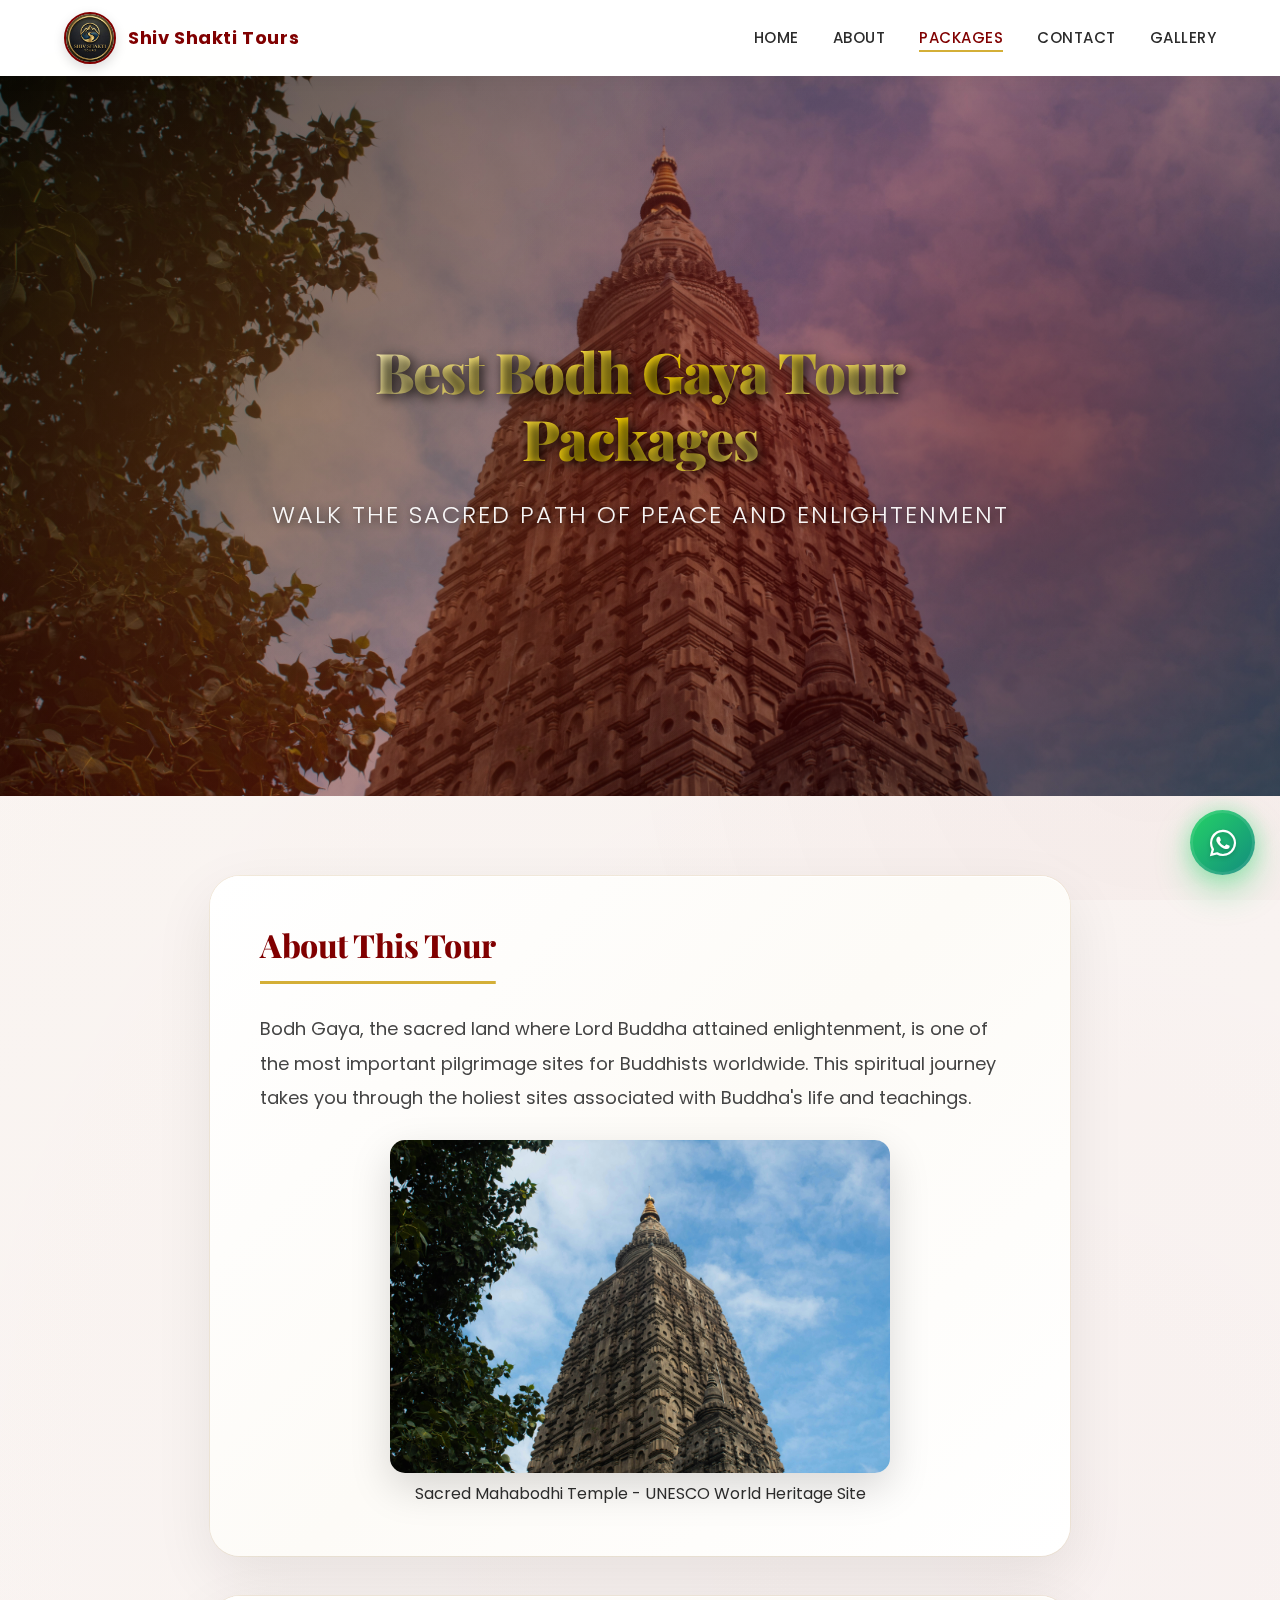
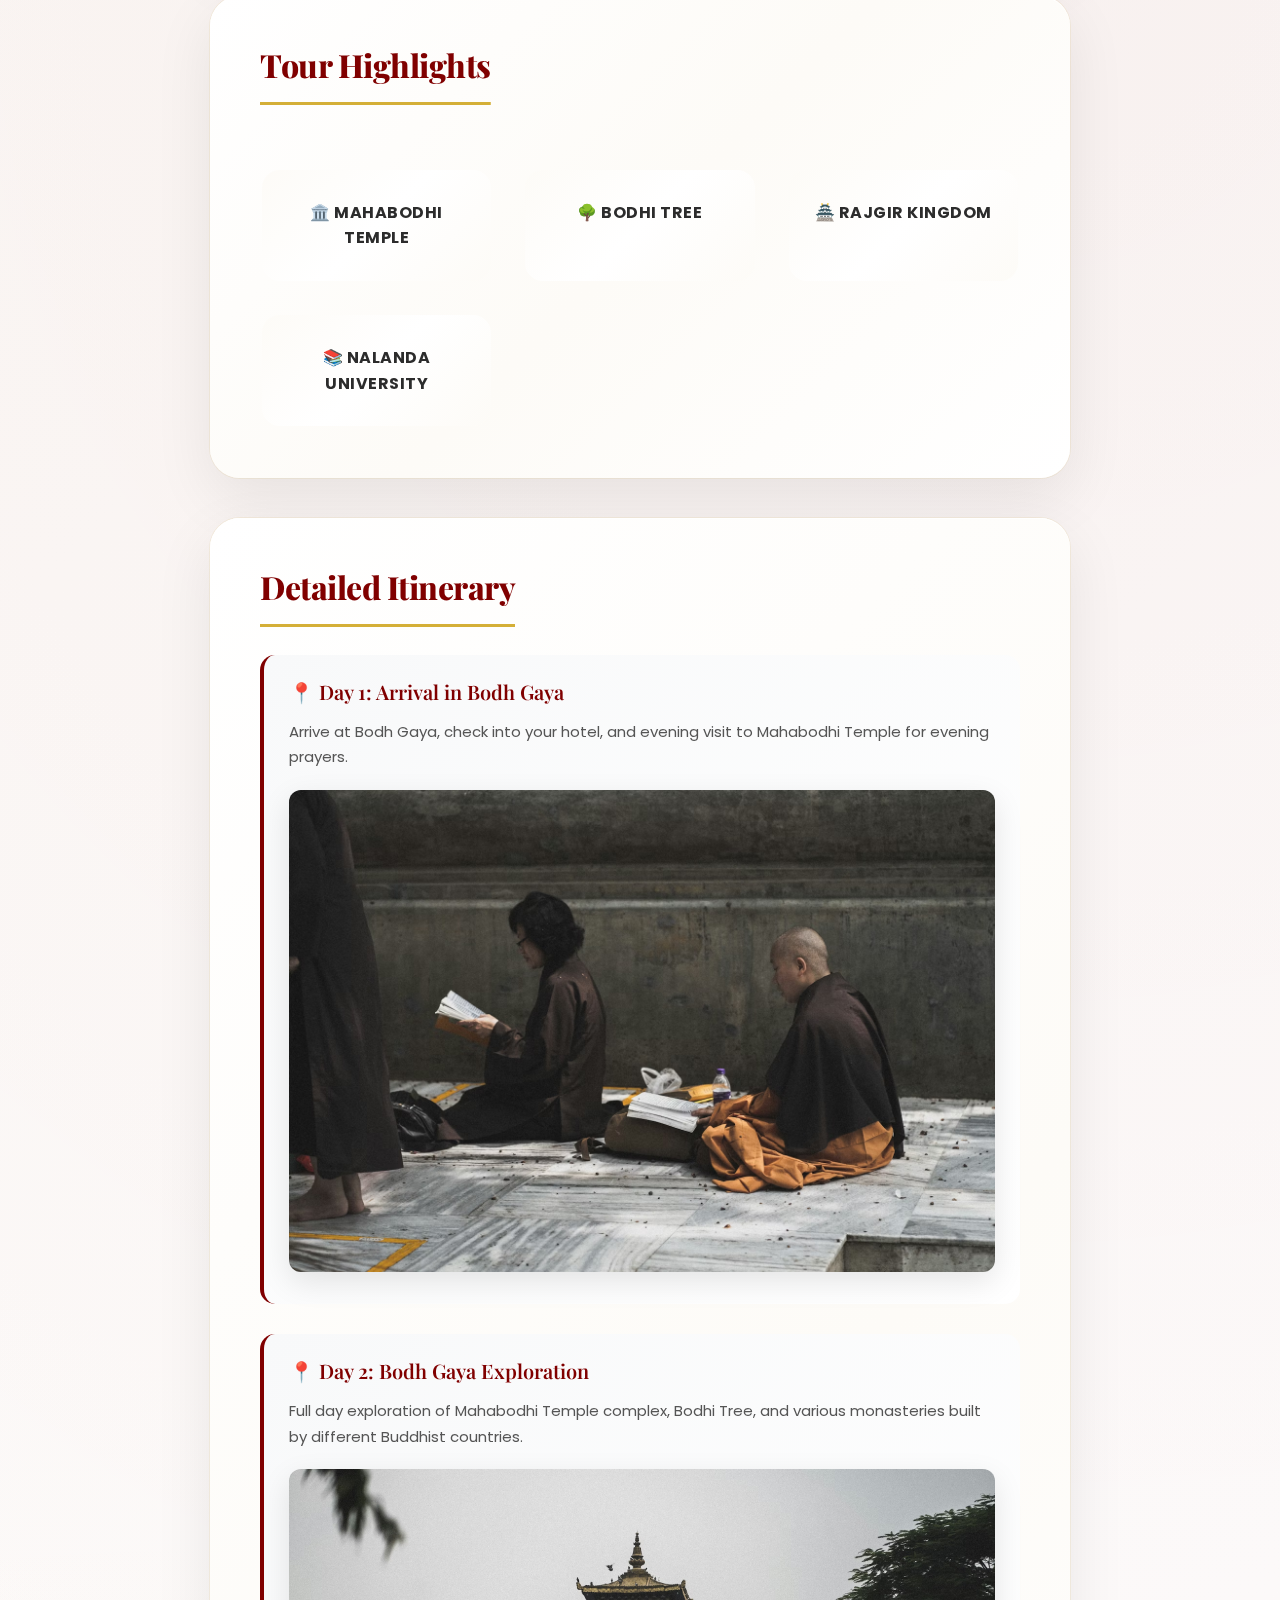
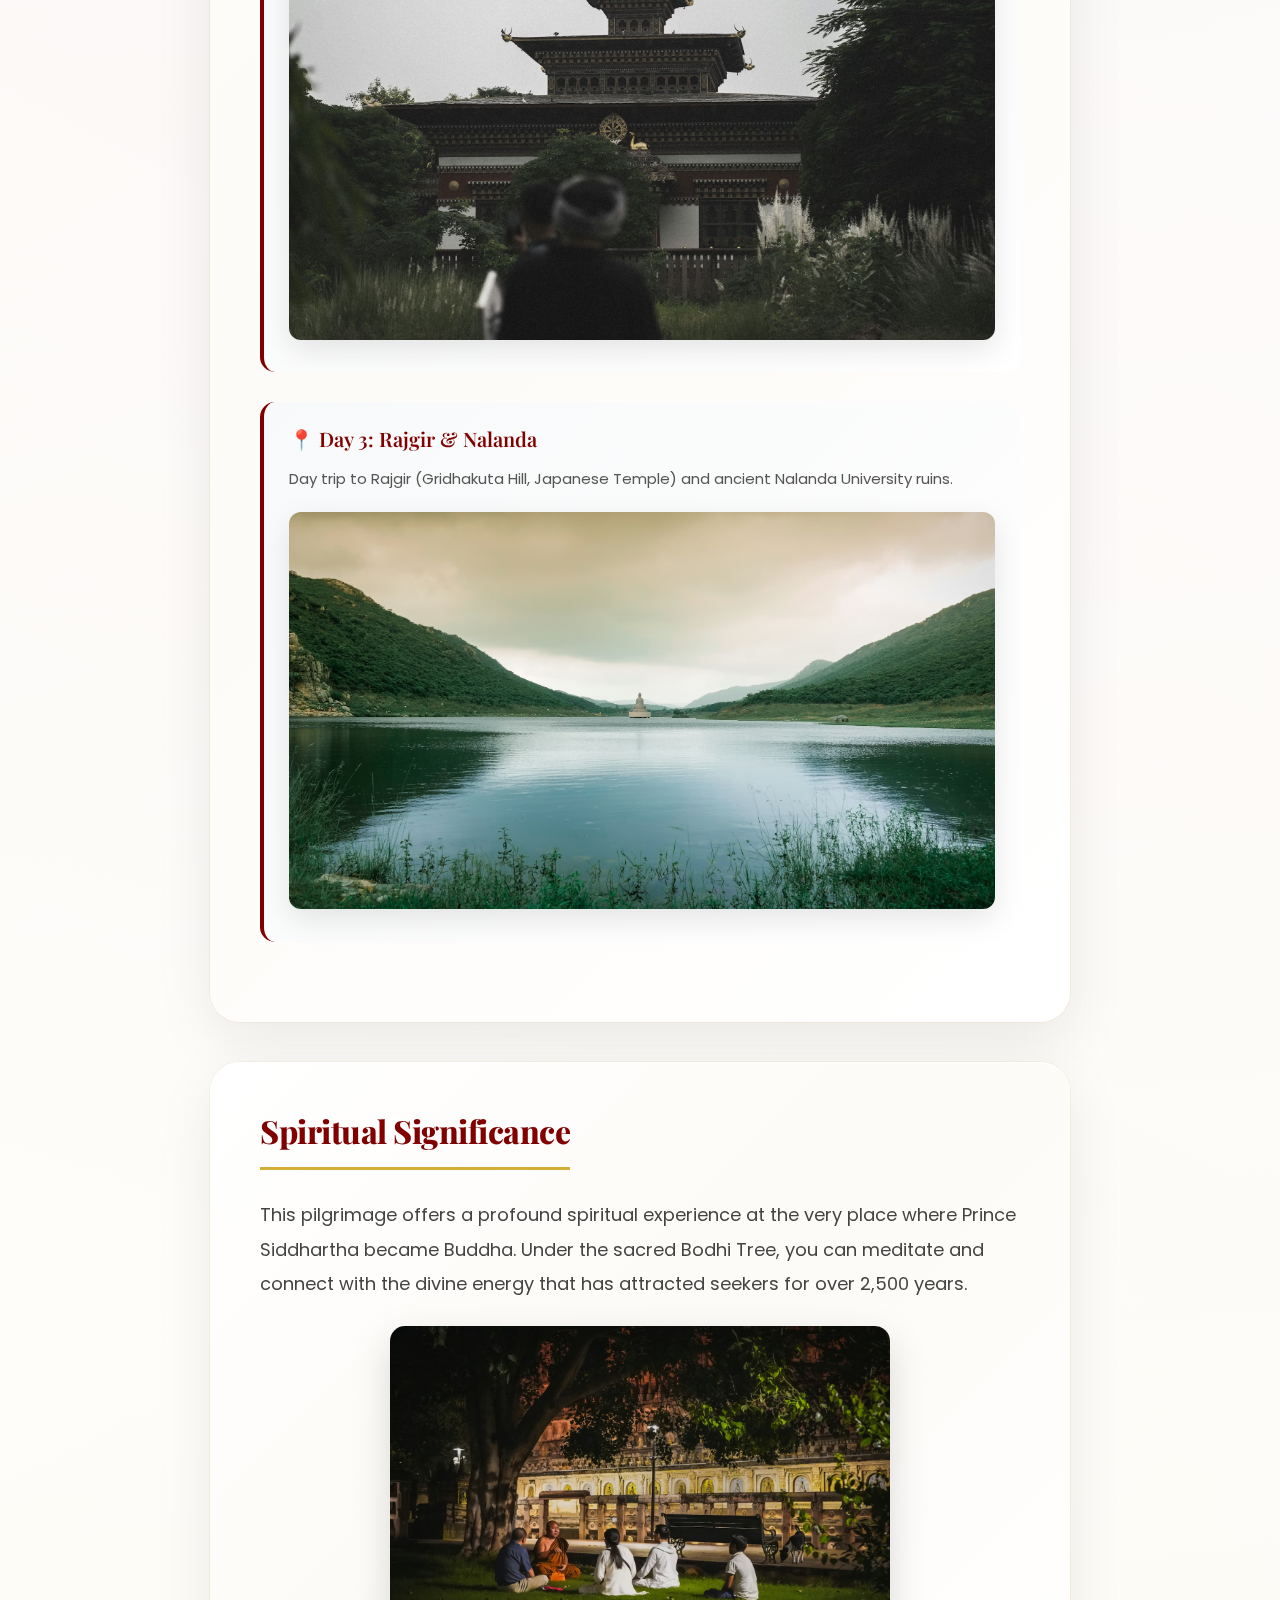
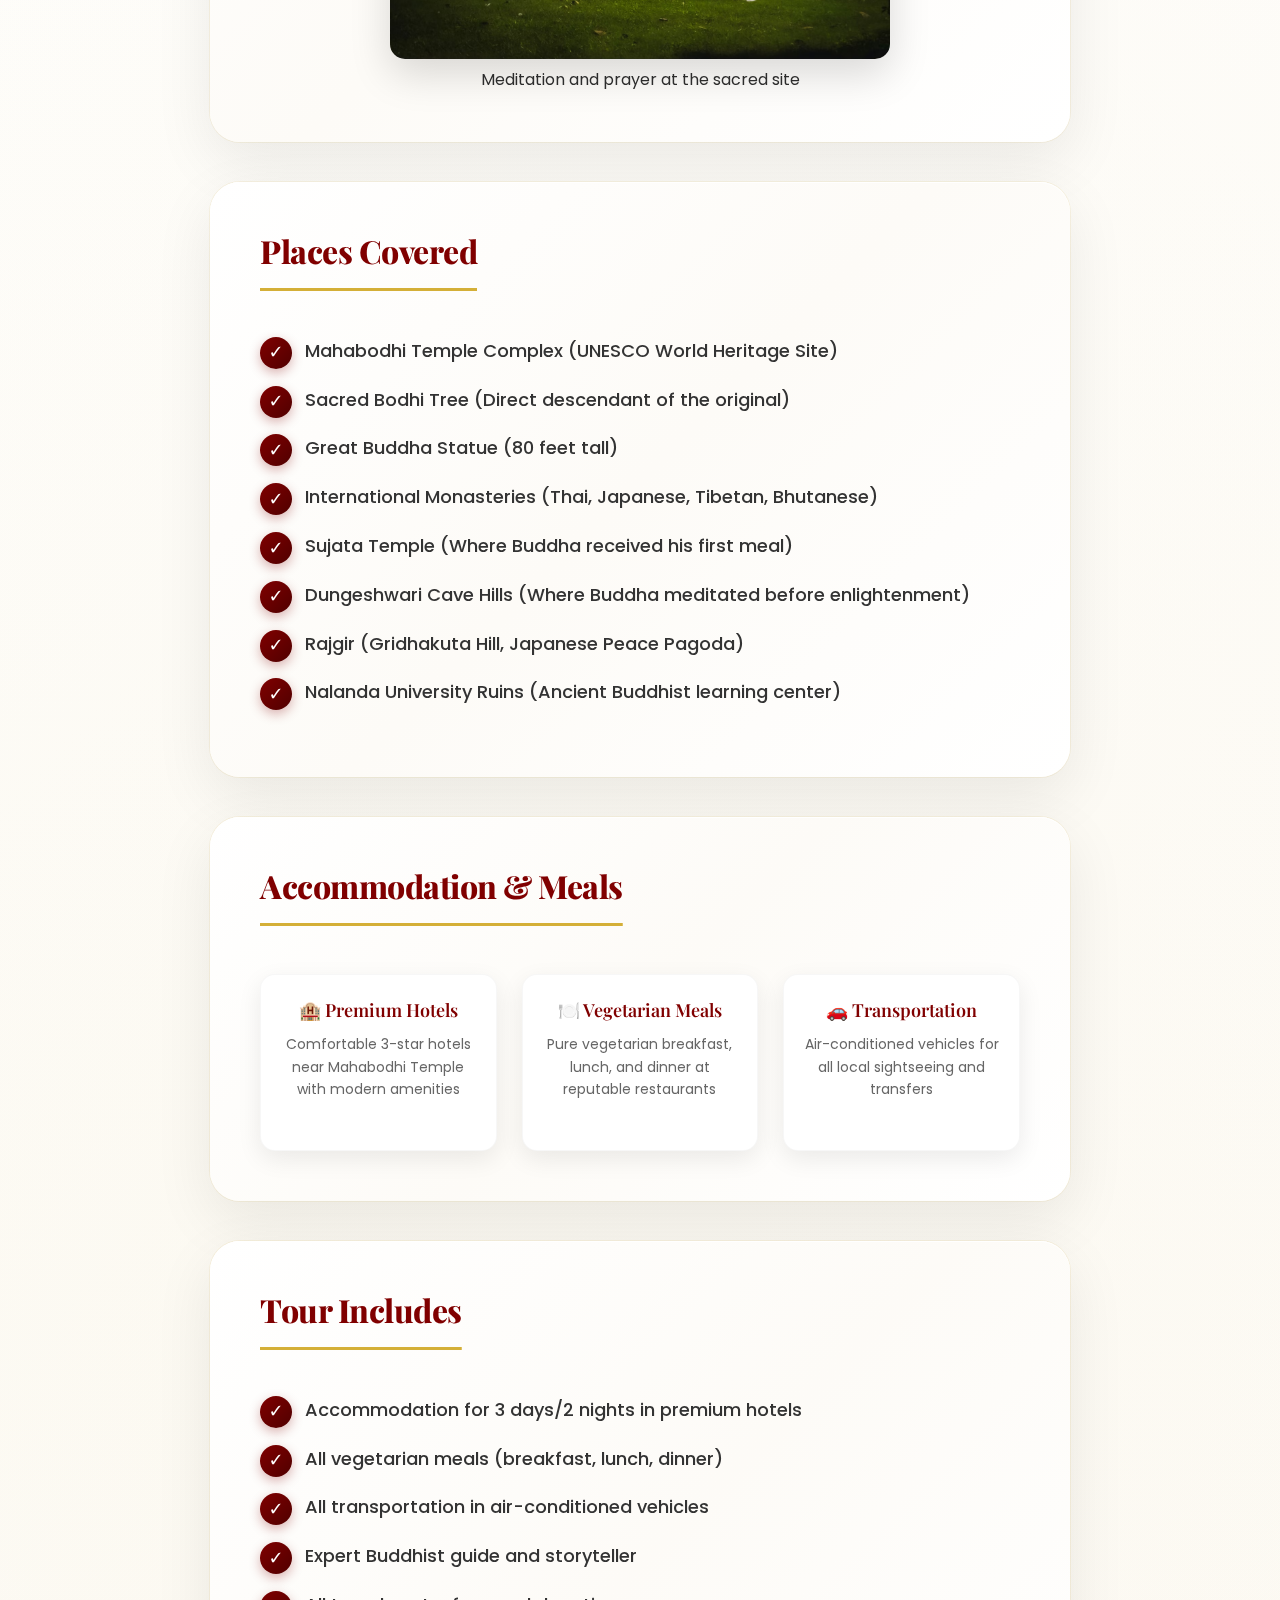
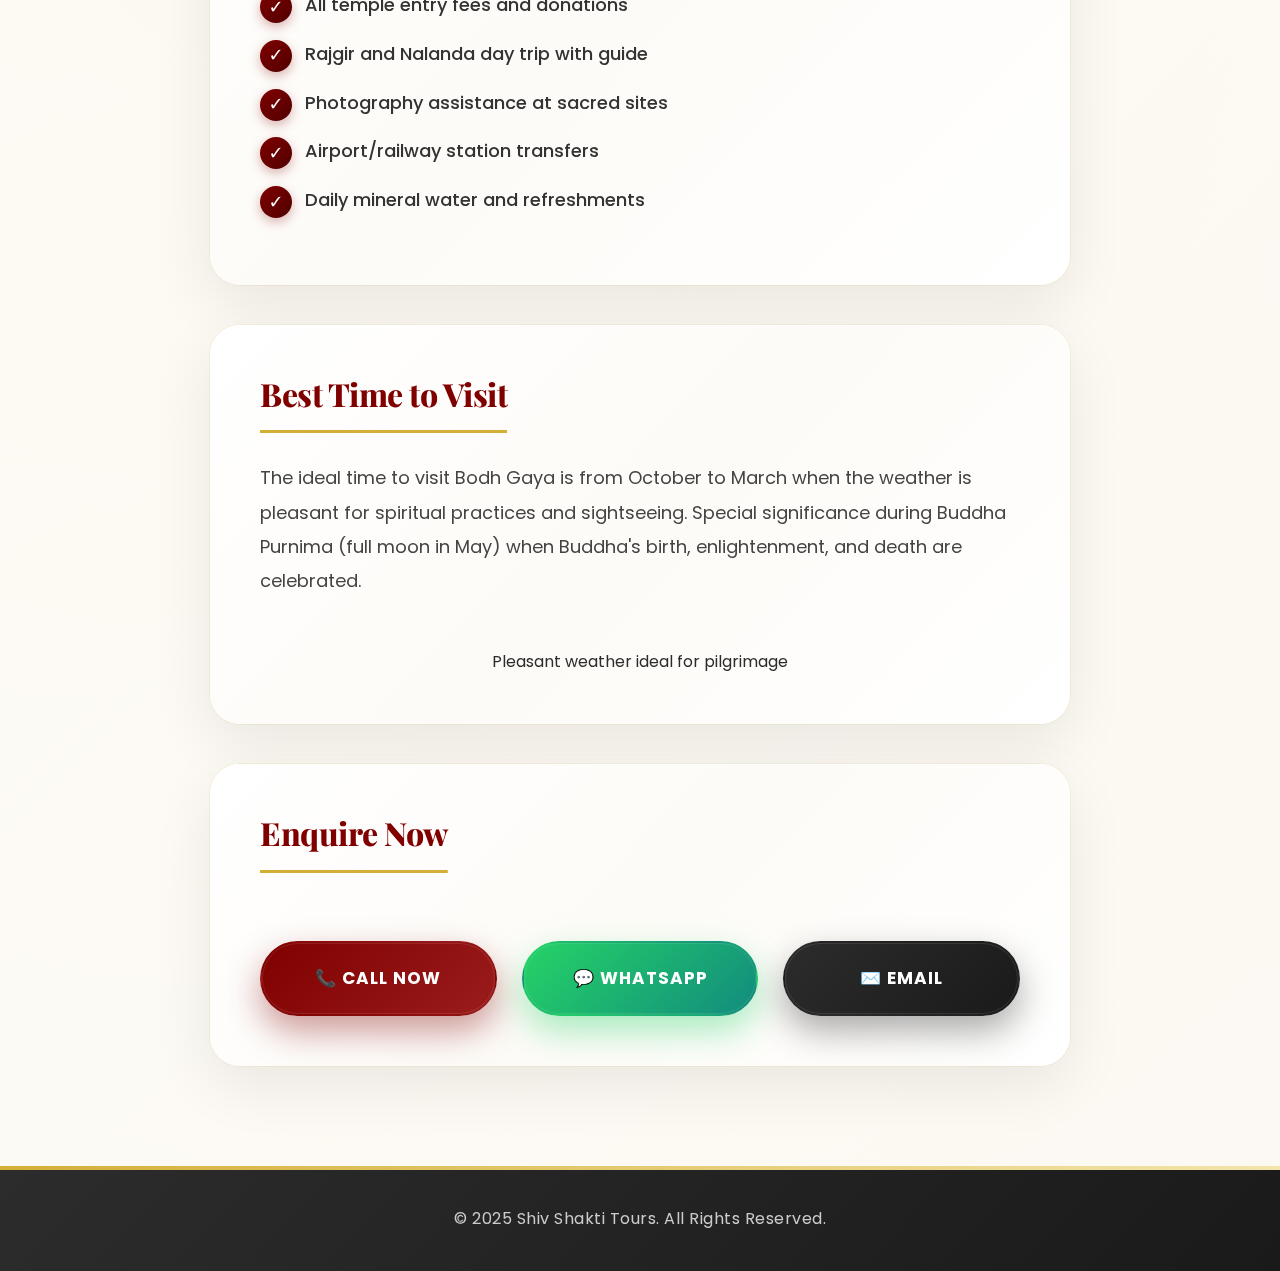
<file: package-bodhgaya.html>
<!DOCTYPE html>
<html lang="en">

<head>
  <meta charset="UTF-8">
  <meta name="viewport" content="width=device-width, initial-scale=1.0">

  <title>Bodh Gaya Tour Packages | Mahabodhi Temple Pilgrimage | Shiv Shakti</title>
  <link rel="icon" href="images/shivshaktitour.jpeg" type="image/jpeg">

  <meta name="description"
    content="Premium Bodh Gaya pilgrimage tour packages by Shiv Shakti Tours. Visit Mahabodhi Temple, Rajgir, Nalanda with expert guides. Luxury bus travel, comfortable hotels. Best Buddhist pilgrimage experience.">

  <meta name="keywords"
    content="Bodh Gaya tour, Mahabodhi Temple tour, Buddhist pilgrimage Bodh Gaya, Bodh Gaya travel packages, Rajgir tour, Nalanda tour, Bodh Gaya spiritual journey, Buddha pilgrimage sites, Bihar tourism, Bodh Gaya luxury tours, Mahabodhi Temple darshan">

  <!-- Open Graph Meta Tags -->
  <meta property="og:title" content="Bodh Gaya Pilgrimage Tour | Mahabodhi Temple | Shiv Shakti Tours" />
  <meta property="og:description"
    content="Premium Bodh Gaya pilgrimage tour with Mahabodhi Temple visit, Rajgir & Nalanda. Expert guides, luxury travel." />
  <meta property="og:type" content="website" />
  <meta property="og:url" content="https://shivshaktitour.com/package-bodhgaya.html" />
  <meta property="og:image" content="https://shivshaktitour.com/images/bodhgayatour.jpg" />

  <!-- Twitter Card Meta Tags -->
  <meta name="twitter:card" content="summary_large_image" />
  <meta name="twitter:title" content="Bodh Gaya Pilgrimage Tour | Mahabodhi Temple" />
  <meta name="twitter:description"
    content="Premium Buddhist pilgrimage to Bodh Gaya with Mahabodhi Temple visit. Expert guided tours." />
  <meta name="twitter:image" content="https://shivshaktitour.com/images/bodhgayatour.jpg" />

  <!-- Additional SEO Meta Tags -->
  <meta name="robots" content="index, follow, max-image-preview:large" />
  <meta name="googlebot" content="index, follow" />
  <meta name="author" content="Shiv Shakti Tours" />
  <meta name="geo.region" content="IN-BR" />
  <meta name="geo.placename" content="Bodh Gaya, Bihar, India" />
  <meta name="geo.position" content="24.6957;84.9924" />

  <!-- Canonical URL -->
  <link rel="canonical" href="https://shivshaktitour.com/package-bodhgaya.html" />

  <!-- Structured Data - Tour Package -->
  <script type="application/ld+json">
  {
    "@context": "https://schema.org",
    "@type": "TouristTrip",
    "name": "Bodh Gaya Pilgrimage Tour",
    "description": "Premium Buddhist pilgrimage tour to Bodh Gaya, Mahabodhi Temple, Rajgir and Nalanda with expert guides",
    "provider": {
      "@type": "TravelAgency",
      "name": "Shiv Shakti Tours",
      "telephone": "+918340242649"
    },
    "touristType": ["Cultural", "Spiritual", "Religious"],
    "offers": {
      "@type": "Offer",
      "price": "Contact for pricing",
      "priceCurrency": "INR",
      "availability": "https://schema.org/InStock"
    }
  }
  </script>

  <!-- Structured Data - Breadcrumb -->
  <script type="application/ld+json">
  {
    "@context": "https://schema.org",
    "@type": "BreadcrumbList",
    "itemListElement": [{
      "@type": "ListItem",
      "position": 1,
      "name": "Home",
      "item": "https://shivshaktitour.com/"
    },{
      "@type": "ListItem",
      "position": 2,
      "name": "Packages",
      "item": "https://shivshaktitour.com/packages.html"
    },{
      "@type": "ListItem",
      "position": 3,
      "name": "Bodh Gaya Tour",
      "item": "https://shivshaktitour.com/package-bodhgaya.html"
    }]
  }
  </script>

  <!-- PACKAGE CSS -->
  <link rel="stylesheet" href="css/package.css">

  <!-- FONT AWESOME -->
  <link rel="stylesheet" href="https://cdnjs.cloudflare.com/ajax/libs/font-awesome/6.5.0/css/all.min.css">
  <!-- Google Fonts -->
  <link rel="preconnect" href="https://fonts.googleapis.com">
  <link rel="preconnect" href="https://fonts.gstatic.com" crossorigin>
  <link
    href="https://fonts.googleapis.com/css2?family=Playfair+Display:wght@400;600;700;800&family=Poppins:wght@300;400;500;600&display=swap"
    rel="stylesheet">
  <meta name="theme-color" content="#800000">
</head>

<body>

  <!-- ================= HEADER ================= -->
  <header class="header">
    <div class="container header-flex">

      <div class="logo-wrap">
        <a href="index.html" aria-label="Shiv Shakti Tours Home"
          style="display:flex; align-items:center; gap:12px; text-decoration:none;">
          <div class="logo-circle">
            <img src="images/shivshaktitour.jpeg" alt="Shiv Shakti Tours Logo" class="logo-img">
          </div>
          <span class="brand-text">Shiv Shakti Tours</span>
        </a>
      </div>

      <nav class="nav desktop-nav">
        <a href="index.html">Home</a>
        <a href="about.html">About</a>
        <a href="packages.html" class="active">Packages</a>
        <a href="contact.html">Contact</a>
        <a href="gallery.html">Gallery</a>
      </nav>

      <div class="menu-toggle" id="menuToggle">
        <span></span>
        <span></span>
        <span></span>
      </div>
    </div>

    <nav class="mobile-nav" id="mobileNav">
      <a href="index.html">Home</a>
      <a href="about.html">About</a>
      <a href="packages.html">Packages</a>
      <a href="contact.html">Contact</a>
      <a href="gallery.html">Gallery</a>
    </nav>
  </header>

  <!-- ================= HERO ================= -->
  <section class="package-hero">
    <div class="package-hero-content fade-in">
      <h1>Best Bodh Gaya Tour Packages</h1>
      <p>Walk the sacred path of peace and enlightenment</p>
    </div>
  </section>

  <!-- ================= CONTENT ================= -->
  <section class="package-section">

    <div class="package-card animate">
      <h2>About This Tour</h2>
      <p>
        Bodh Gaya, the sacred land where Lord Buddha attained enlightenment, is one of the most
        important pilgrimage sites for Buddhists worldwide. This spiritual journey takes you through
        the holiest sites associated with Buddha's life and teachings.
      </p>
      <div class="tour-image">
        <img src="images/bodhgayatour.jpg" alt="Mahabodhi Temple Bodh Gaya" loading="lazy">
        <div class="image-caption">Sacred Mahabodhi Temple - UNESCO World Heritage Site</div>
      </div>
    </div>

    <div class="package-card animate">
      <h2>Tour Highlights</h2>
      <div class="highlights-grid">
        <div class="highlight-box">🏛️ Mahabodhi Temple</div>
        <div class="highlight-box">🌳 Bodhi Tree</div>
        <div class="highlight-box">🏯 Rajgir Kingdom</div>
        <div class="highlight-box">📚 Nalanda University</div>
      </div>
    </div>

    <div class="package-card animate">
      <h2>Detailed Itinerary</h2>
      <div class="itinerary-day">
        <h3>📍 Day 1: Arrival in Bodh Gaya</h3>
        <p>Arrive at Bodh Gaya, check into your hotel, and evening visit to Mahabodhi Temple for evening prayers.</p>
        <div class="day-image">
          <img src="images/eveningbodhgaya.avif" alt="Evening at Mahabodhi Temple" loading="lazy">
        </div>
      </div>
      <div class="itinerary-day">
        <h3>📍 Day 2: Bodh Gaya Exploration</h3>
        <p>Full day exploration of Mahabodhi Temple complex, Bodhi Tree, and various monasteries built by different
          Buddhist countries.</p>
        <div class="day-image">
          <img src="images/monastry.avif" alt="International Monasteries" loading="lazy">
        </div>
      </div>
      <div class="itinerary-day">
        <h3>📍 Day 3: Rajgir & Nalanda</h3>
        <p>Day trip to Rajgir (Gridhakuta Hill, Japanese Temple) and ancient Nalanda University ruins.</p>
        <div class="day-image">
          <img src="images/rajgirhill.avif" alt="Gridhakuta Hill Rajgir" loading="lazy">
        </div>
      </div>
    </div>

    <div class="package-card animate">
      <h2>Spiritual Significance</h2>
      <p>
        This pilgrimage offers a profound spiritual experience at the very place where Prince Siddhartha
        became Buddha. Under the sacred Bodhi Tree, you can meditate and connect with the divine energy
        that has attracted seekers for over 2,500 years.
      </p>
      <div class="spiritual-image">
        <img src="images/meditationbodhgaya.avif" alt="Meditation at Bodh Gaya" loading="lazy">
        <div class="image-caption">Meditation and prayer at the sacred site</div>
      </div>
    </div>

    <div class="package-card animate">
      <h2>Places Covered</h2>
      <ul>
        <li>Mahabodhi Temple Complex (UNESCO World Heritage Site)</li>
        <li>Sacred Bodhi Tree (Direct descendant of the original)</li>
        <li>Great Buddha Statue (80 feet tall)</li>
        <li>International Monasteries (Thai, Japanese, Tibetan, Bhutanese)</li>
        <li>Sujata Temple (Where Buddha received his first meal)</li>
        <li>Dungeshwari Cave Hills (Where Buddha meditated before enlightenment)</li>
        <li>Rajgir (Gridhakuta Hill, Japanese Peace Pagoda)</li>
        <li>Nalanda University Ruins (Ancient Buddhist learning center)</li>
      </ul>
    </div>

    <div class="package-card animate">
      <h2>Accommodation & Meals</h2>
      <div class="accommodation-grid">
        <div class="accommodation-item">
          <h4>🏨 Premium Hotels</h4>
          <p>Comfortable 3-star hotels near Mahabodhi Temple with modern amenities</p>
        </div>
        <div class="accommodation-item">
          <h4>🍽️ Vegetarian Meals</h4>
          <p>Pure vegetarian breakfast, lunch, and dinner at reputable restaurants</p>
        </div>
        <div class="accommodation-item">
          <h4>🚗 Transportation</h4>
          <p>Air-conditioned vehicles for all local sightseeing and transfers</p>
        </div>
      </div>
    </div>

    <div class="package-card animate">
      <h2>Tour Includes</h2>
      <ul>
        <li>Accommodation for 3 days/2 nights in premium hotels</li>
        <li>All vegetarian meals (breakfast, lunch, dinner)</li>
        <li>All transportation in air-conditioned vehicles</li>
        <li>Expert Buddhist guide and storyteller</li>
        <li>All temple entry fees and donations</li>
        <li>Rajgir and Nalanda day trip with guide</li>
        <li>Photography assistance at sacred sites</li>
        <li>Airport/railway station transfers</li>
        <li>Daily mineral water and refreshments</li>
      </ul>
    </div>

    <div class="package-card animate">
      <h2>Best Time to Visit</h2>
      <p>
        The ideal time to visit Bodh Gaya is from October to March when the weather is pleasant
        for spiritual practices and sightseeing. Special significance during Buddha Purnima
        (full moon in May) when Buddha's birth, enlightenment, and death are celebrated.
      </p>
      <div class="seasonal-image">
        <img src="images/bodhgayawinterseason.webp" alt="Bodh Gaya Winter Season" loading="lazy">
        <div class="image-caption">Pleasant weather ideal for pilgrimage</div>
      </div>
    </div>

    <div class="package-card animate">
      <h2>Enquire Now</h2>
      <div class="package-cta">
        <a href="tel:+918340242649" class="cta-btn call">
          📞 Call Now
        </a>
        <a href="https://wa.me/918340242649" class="cta-btn whatsapp">
          💬 WhatsApp
        </a>
        <a href="mailto:shivshaktibr09@gmail.com" class="cta-btn email">
          ✉️ Email
        </a>
      </div>
    </div>

  </section>

  <!-- ================= FOOTER ================= -->
  <footer class="footer">
    <p>© 2025 Shiv Shakti Tours. All Rights Reserved.</p>
  </footer>

  <!-- WHATSAPP FLOAT -->
  <a href="https://wa.me/918340242649" class="whatsapp-float" target="_blank">
    <i class="fab fa-whatsapp"></i>
  </a>

  <!-- MAIN JS -->
  <script src="main.js"></script>

</body>

</html>
</file>
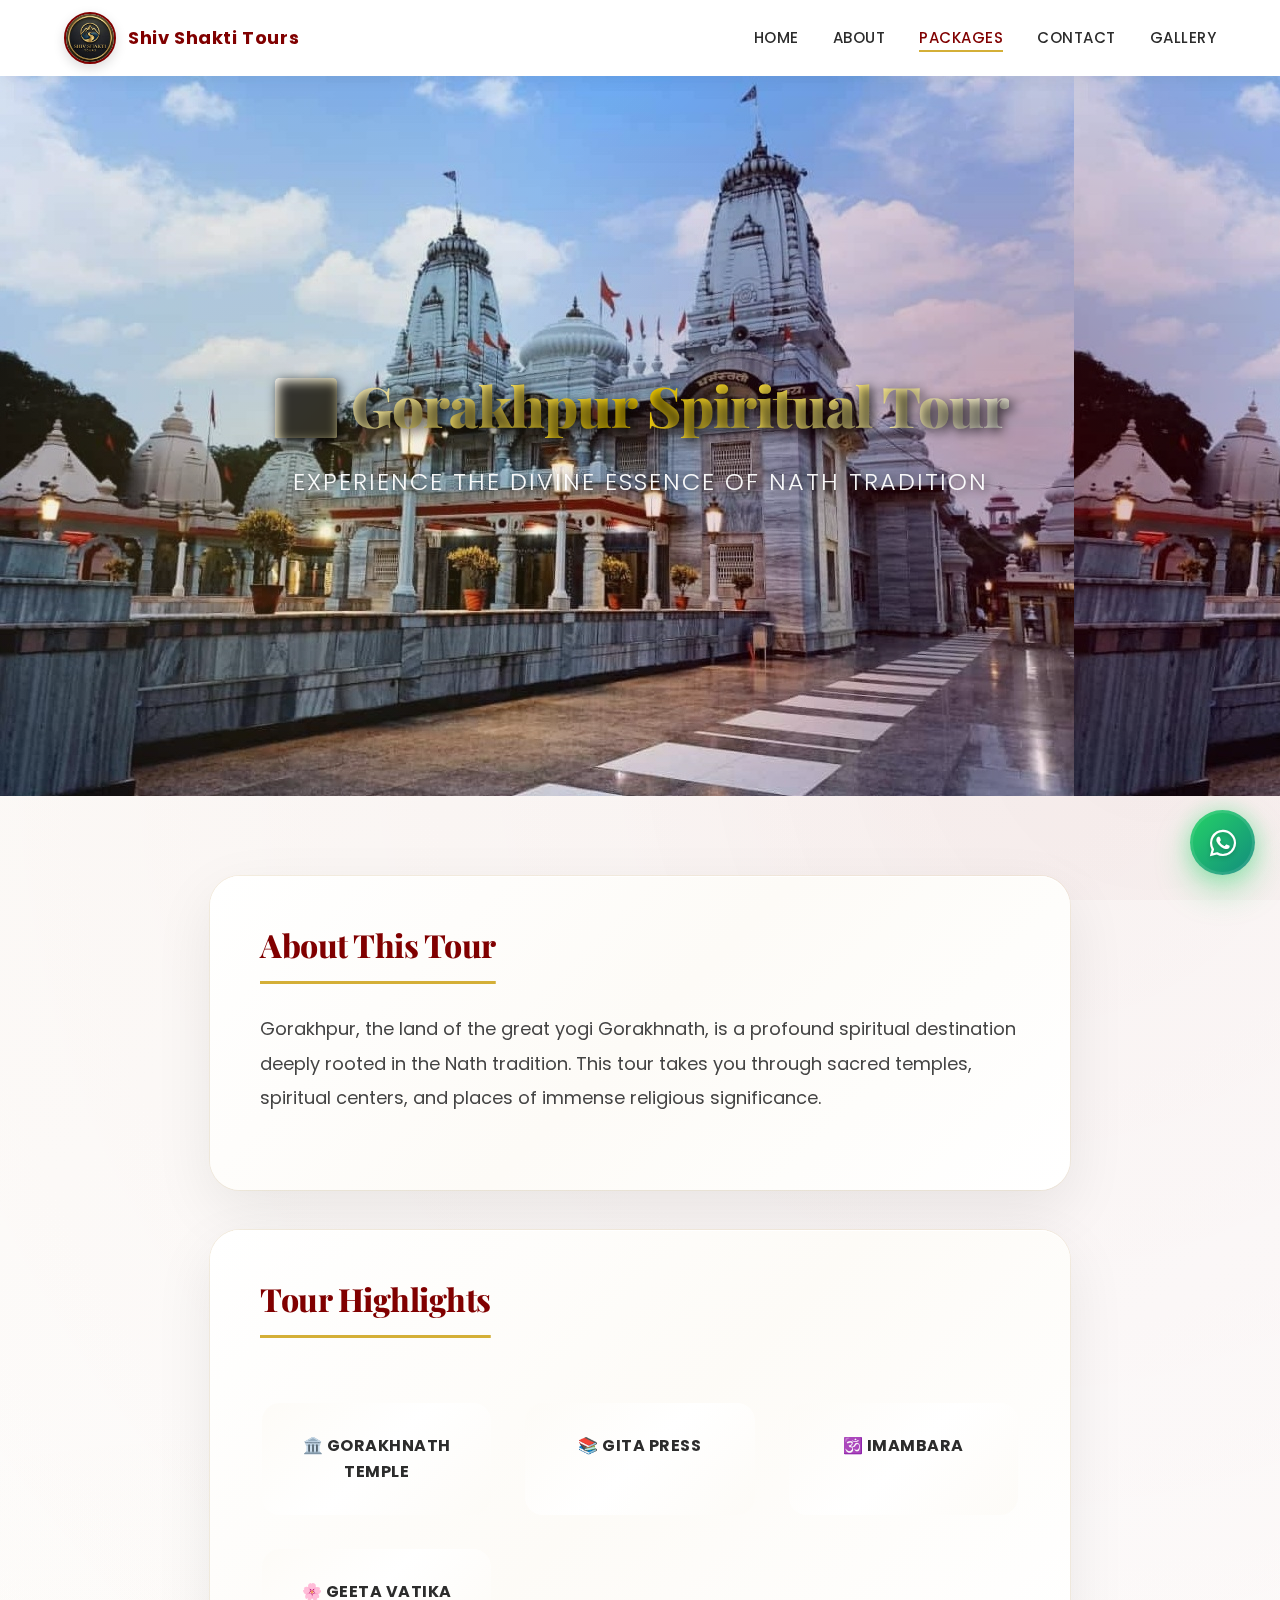
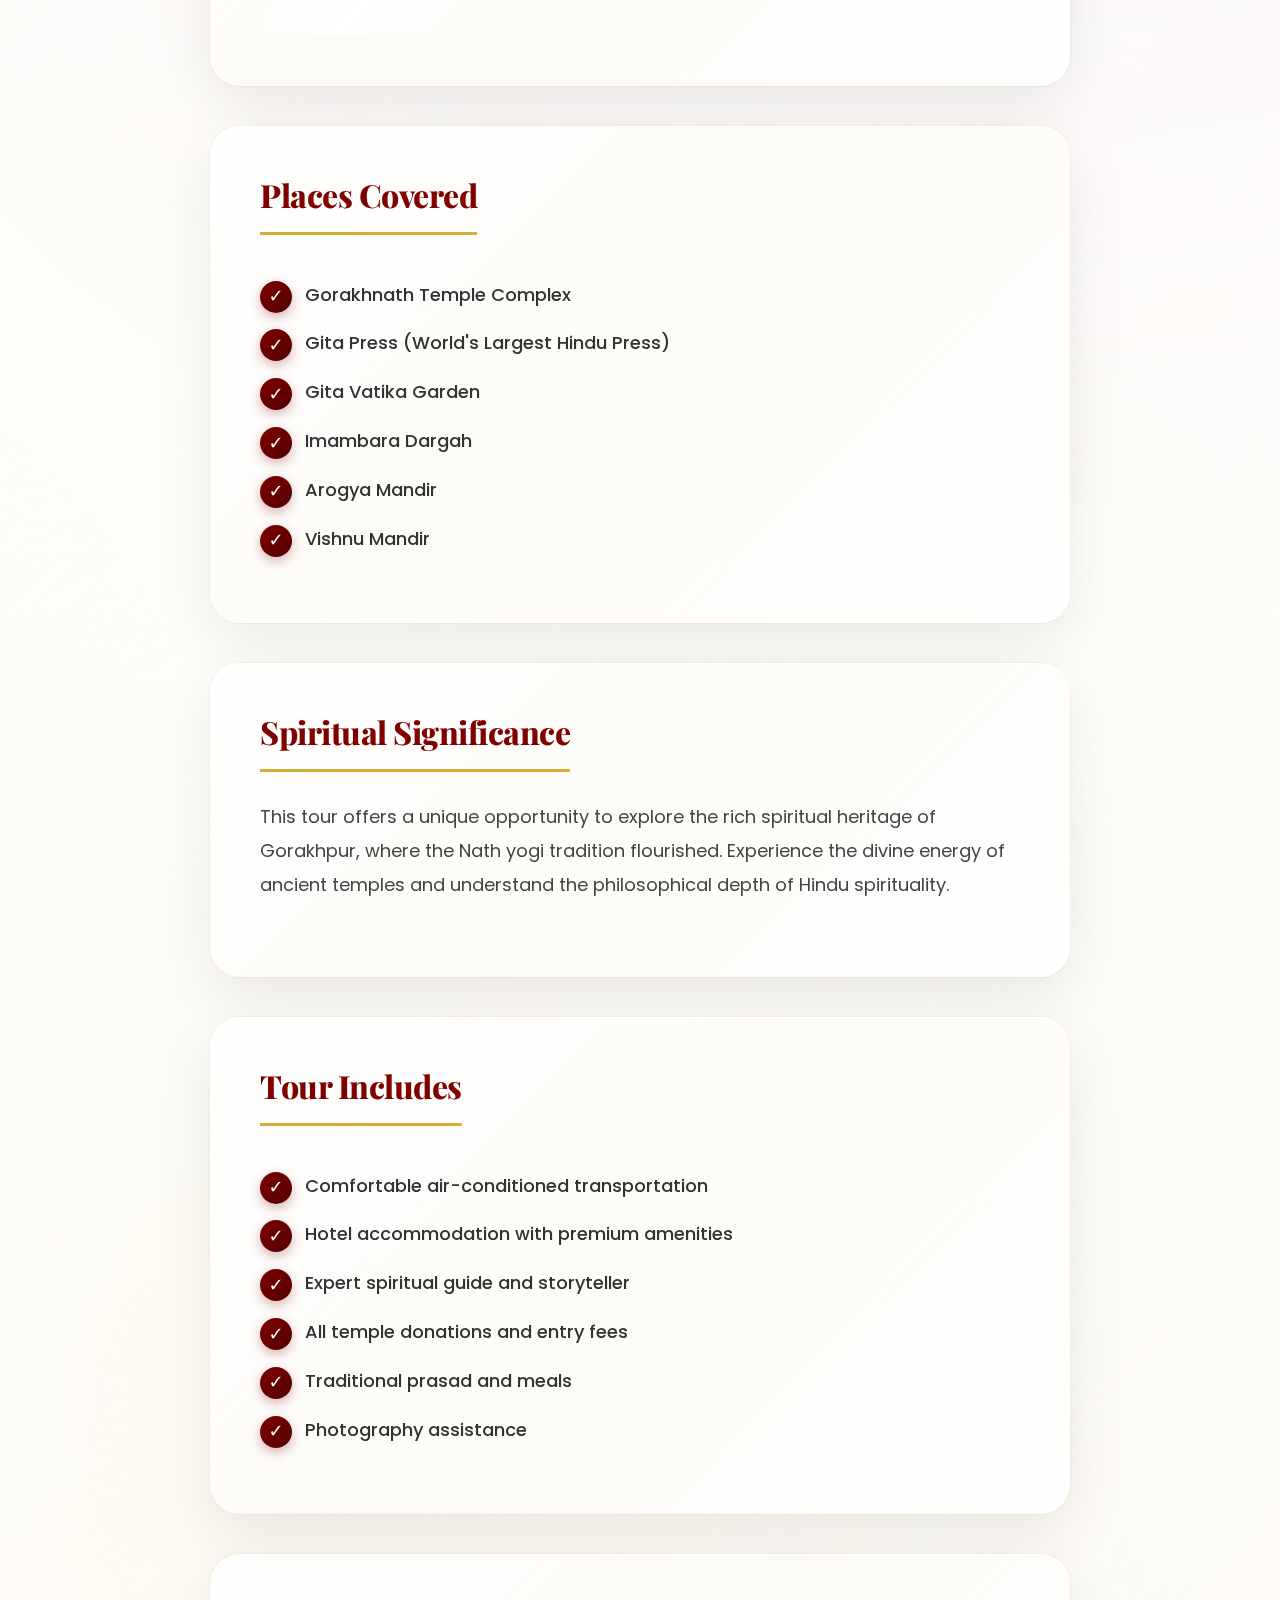
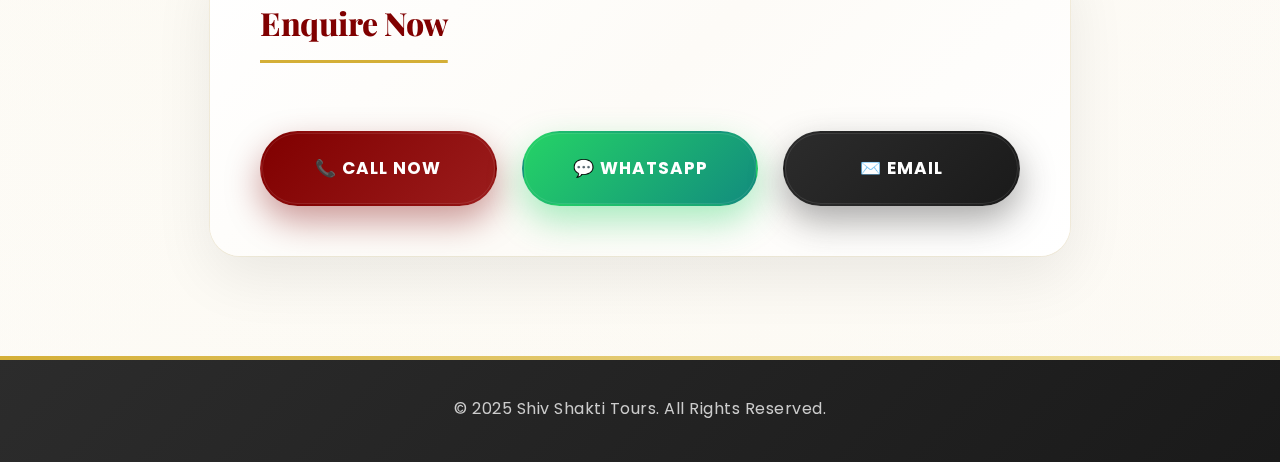
<file: package-gorakhpur.html>
<!DOCTYPE html>
<html lang="en">

<head>
  <meta charset="UTF-8">
  <meta name="viewport" content="width=device-width, initial-scale=1.0">

  <title>Gorakhpur Spiritual Tour | Shiv Shakti Tours</title>
  <link rel="icon" href="images/shivshaktitour.jpeg" type="image/jpeg">

  <meta name="description"
    content="Gorakhpur spiritual tour by Shiv Shakti Tours. Visit Gorakhnath Temple, Gita Press, and other sacred sites with comfort and care.">

  <!-- PACKAGE CSS -->
  <link rel="stylesheet" href="css/package.css">

  <!-- FONT AWESOME -->
  <link rel="stylesheet" href="https://cdnjs.cloudflare.com/ajax/libs/font-awesome/6.5.0/css/all.min.css">
  <!-- Google Fonts -->
  <link rel="preconnect" href="https://fonts.googleapis.com">
  <link rel="preconnect" href="https://fonts.gstatic.com" crossorigin>
  <link
    href="https://fonts.googleapis.com/css2?family=Playfair+Display:wght@400;600;700;800&family=Poppins:wght@300;400;500;600&display=swap"
    rel="stylesheet">
  <meta name="theme-color" content="#800000">

  <!-- Structured Data - Breadcrumb -->
  <script type="application/ld+json">
  {
    "@context": "https://schema.org",
    "@type": "BreadcrumbList",
    "itemListElement": [{
      "@type": "ListItem",
      "position": 1,
      "name": "Home",
      "item": "https://shivshaktitour.com/"
    },{
      "@type": "ListItem",
      "position": 2,
      "name": "Packages",
      "item": "https://shivshaktitour.com/packages.html"
    },{
      "@type": "ListItem",
      "position": 3,
      "name": "Gorakhpur Tour",
      "item": "https://shivshaktitour.com/package-gorakhpur.html"
    }]
  }
  </script>
</head>

<body class="package-gorakhpur">

  <!-- ================= HEADER ================= -->
  <header class="header">
    <div class="container header-flex">

      <div class="logo-wrap">
        <a href="index.html" aria-label="Shiv Shakti Tours Home"
          style="display:flex; align-items:center; gap:12px; text-decoration:none;">
          <div class="logo-circle">
            <img src="images/shivshaktitour.jpeg" alt="Shiv Shakti Tours Logo" class="logo-img">
          </div>
          <span class="brand-text">Shiv Shakti Tours</span>
        </a>
      </div>

      <nav class="nav desktop-nav">
        <a href="index.html">Home</a>
        <a href="about.html">About</a>
        <a href="packages.html" class="active">Packages</a>
        <a href="contact.html">Contact</a>
        <a href="gallery.html">Gallery</a>
      </nav>

      <div class="menu-toggle" id="menuToggle">
        <span></span>
        <span></span>
        <span></span>
      </div>
    </div>

    <nav class="mobile-nav" id="mobileNav">
      <a href="index.html">Home</a>
      <a href="about.html">About</a>
      <a href="packages.html">Packages</a>
      <a href="contact.html">Contact</a>
      <a href="gallery.html">Gallery</a>
    </nav>
  </header>

  <!-- ================= HERO ================= -->
  <section class="package-hero">
    <div class="package-hero-content fade-in">
      <h1>🕉️ Gorakhpur Spiritual Tour</h1>
      <p>Experience the divine essence of Nath tradition</p>
    </div>
  </section>

  <!-- ================= CONTENT ================= -->
  <section class="package-section">

    <div class="package-card animate">
      <h2>About This Tour</h2>
      <p>
        Gorakhpur, the land of the great yogi Gorakhnath, is a profound spiritual destination
        deeply rooted in the Nath tradition. This tour takes you through sacred temples,
        spiritual centers, and places of immense religious significance.
      </p>
    </div>

    <div class="package-card animate">
      <h2>Tour Highlights</h2>
      <div class="highlights-grid">
        <div class="highlight-box">🏛️ Gorakhnath Temple</div>
        <div class="highlight-box">📚 Gita Press</div>
        <div class="highlight-box">🕉️ Imambara</div>
        <div class="highlight-box">🌸 Geeta Vatika</div>
      </div>
    </div>

    <div class="package-card animate">
      <h2>Places Covered</h2>
      <ul>
        <li>Gorakhnath Temple Complex</li>
        <li>Gita Press (World's Largest Hindu Press)</li>
        <li>Gita Vatika Garden</li>
        <li>Imambara Dargah</li>
        <li>Arogya Mandir</li>
        <li>Vishnu Mandir</li>
      </ul>
    </div>

    <div class="package-card animate">
      <h2>Spiritual Significance</h2>
      <p>
        This tour offers a unique opportunity to explore the rich spiritual heritage of Gorakhpur,
        where the Nath yogi tradition flourished. Experience the divine energy of ancient temples
        and understand the philosophical depth of Hindu spirituality.
      </p>
    </div>

    <div class="package-card animate">
      <h2>Tour Includes</h2>
      <ul>
        <li>Comfortable air-conditioned transportation</li>
        <li>Hotel accommodation with premium amenities</li>
        <li>Expert spiritual guide and storyteller</li>
        <li>All temple donations and entry fees</li>
        <li>Traditional prasad and meals</li>
        <li>Photography assistance</li>
      </ul>
    </div>

    <div class="package-card animate">
      <h2>Enquire Now</h2>
      <div class="package-cta">
        <a href="tel:+918340242649" class="cta-btn call">
          📞 Call Now
        </a>
        <a href="https://wa.me/918340242649" class="cta-btn whatsapp">
          💬 WhatsApp
        </a>
        <a href="mailto:shivshaktibr09@gmail.com" class="cta-btn email">
          ✉️ Email
        </a>
      </div>
    </div>

  </section>

  <!-- ================= FOOTER ================= -->
  <footer class="footer">
    <p>© 2025 Shiv Shakti Tours. All Rights Reserved.</p>
  </footer>

  <!-- WHATSAPP FLOAT -->
  <a href="https://wa.me/918340242649" class="whatsapp-float" target="_blank">
    <i class="fab fa-whatsapp"></i>
  </a>

  <!-- MAIN JS -->
  <script src="main.js"></script>

</body>

</html>
</file>
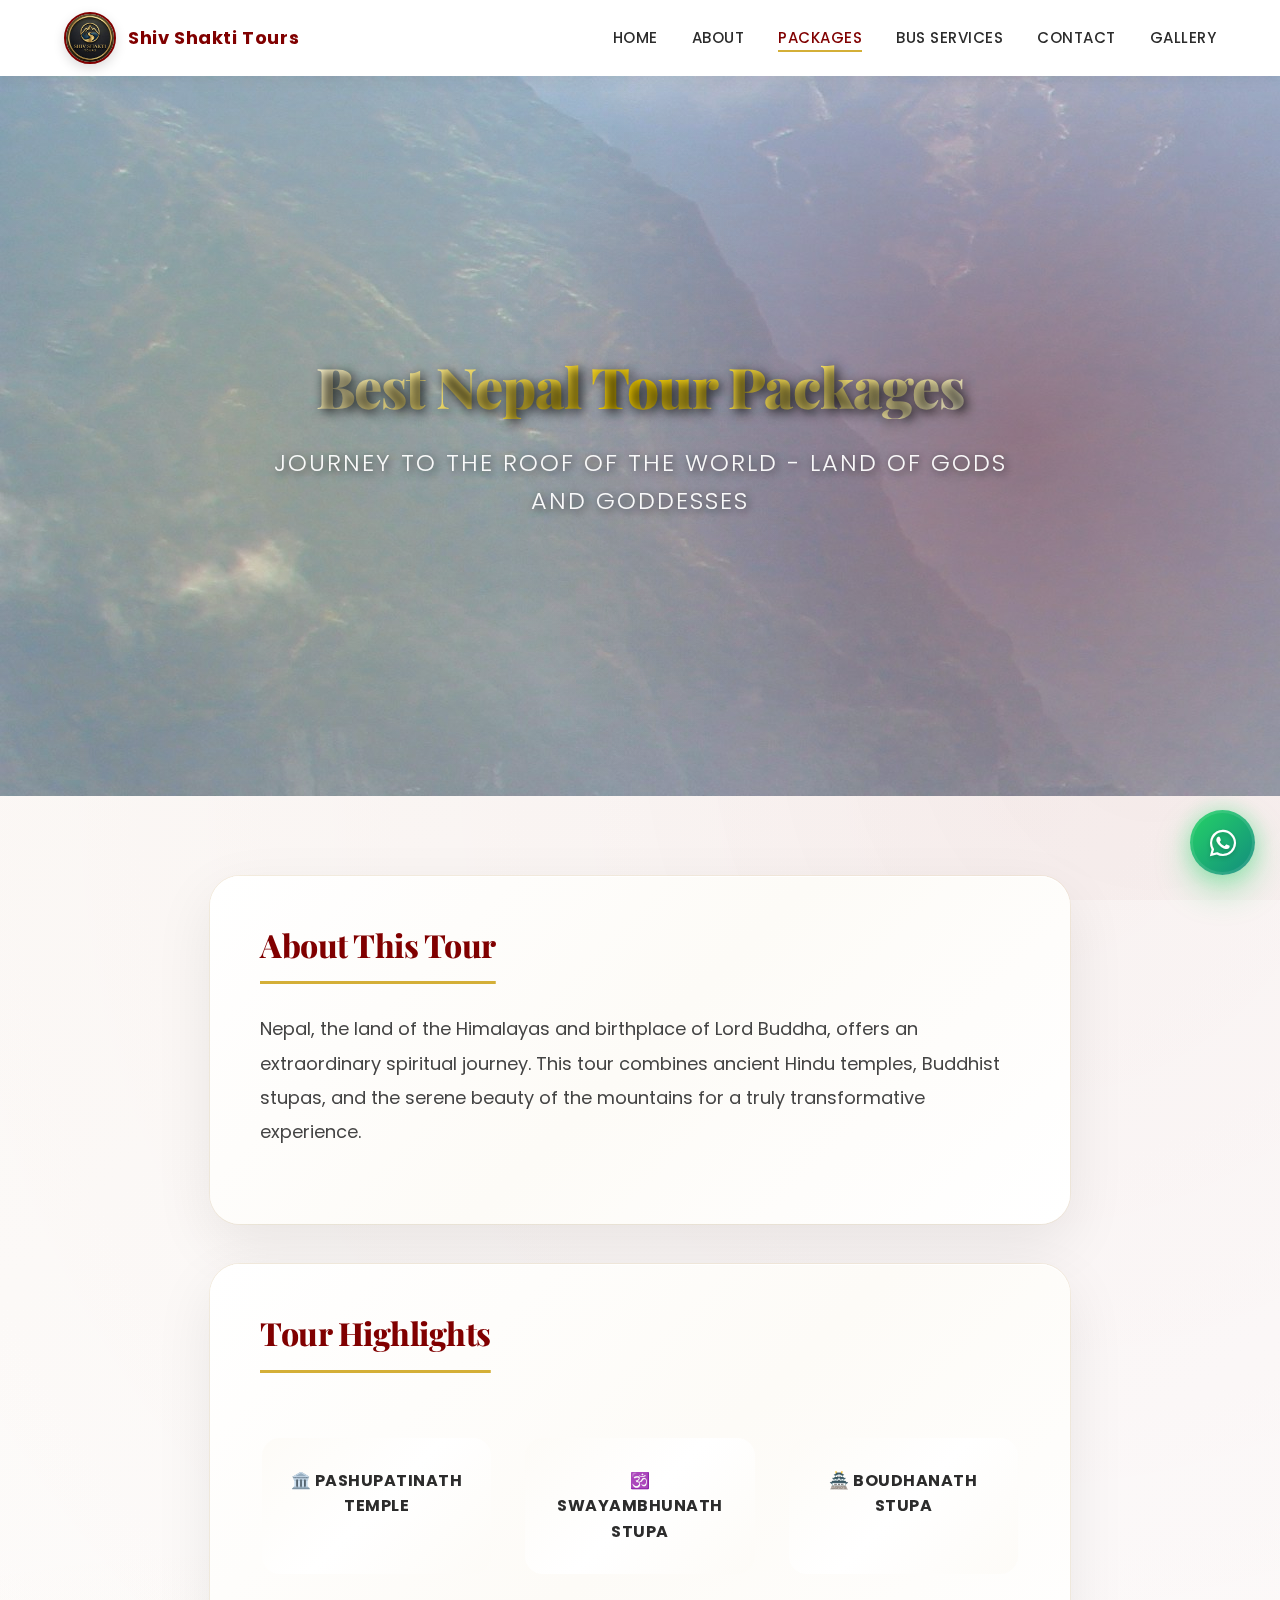
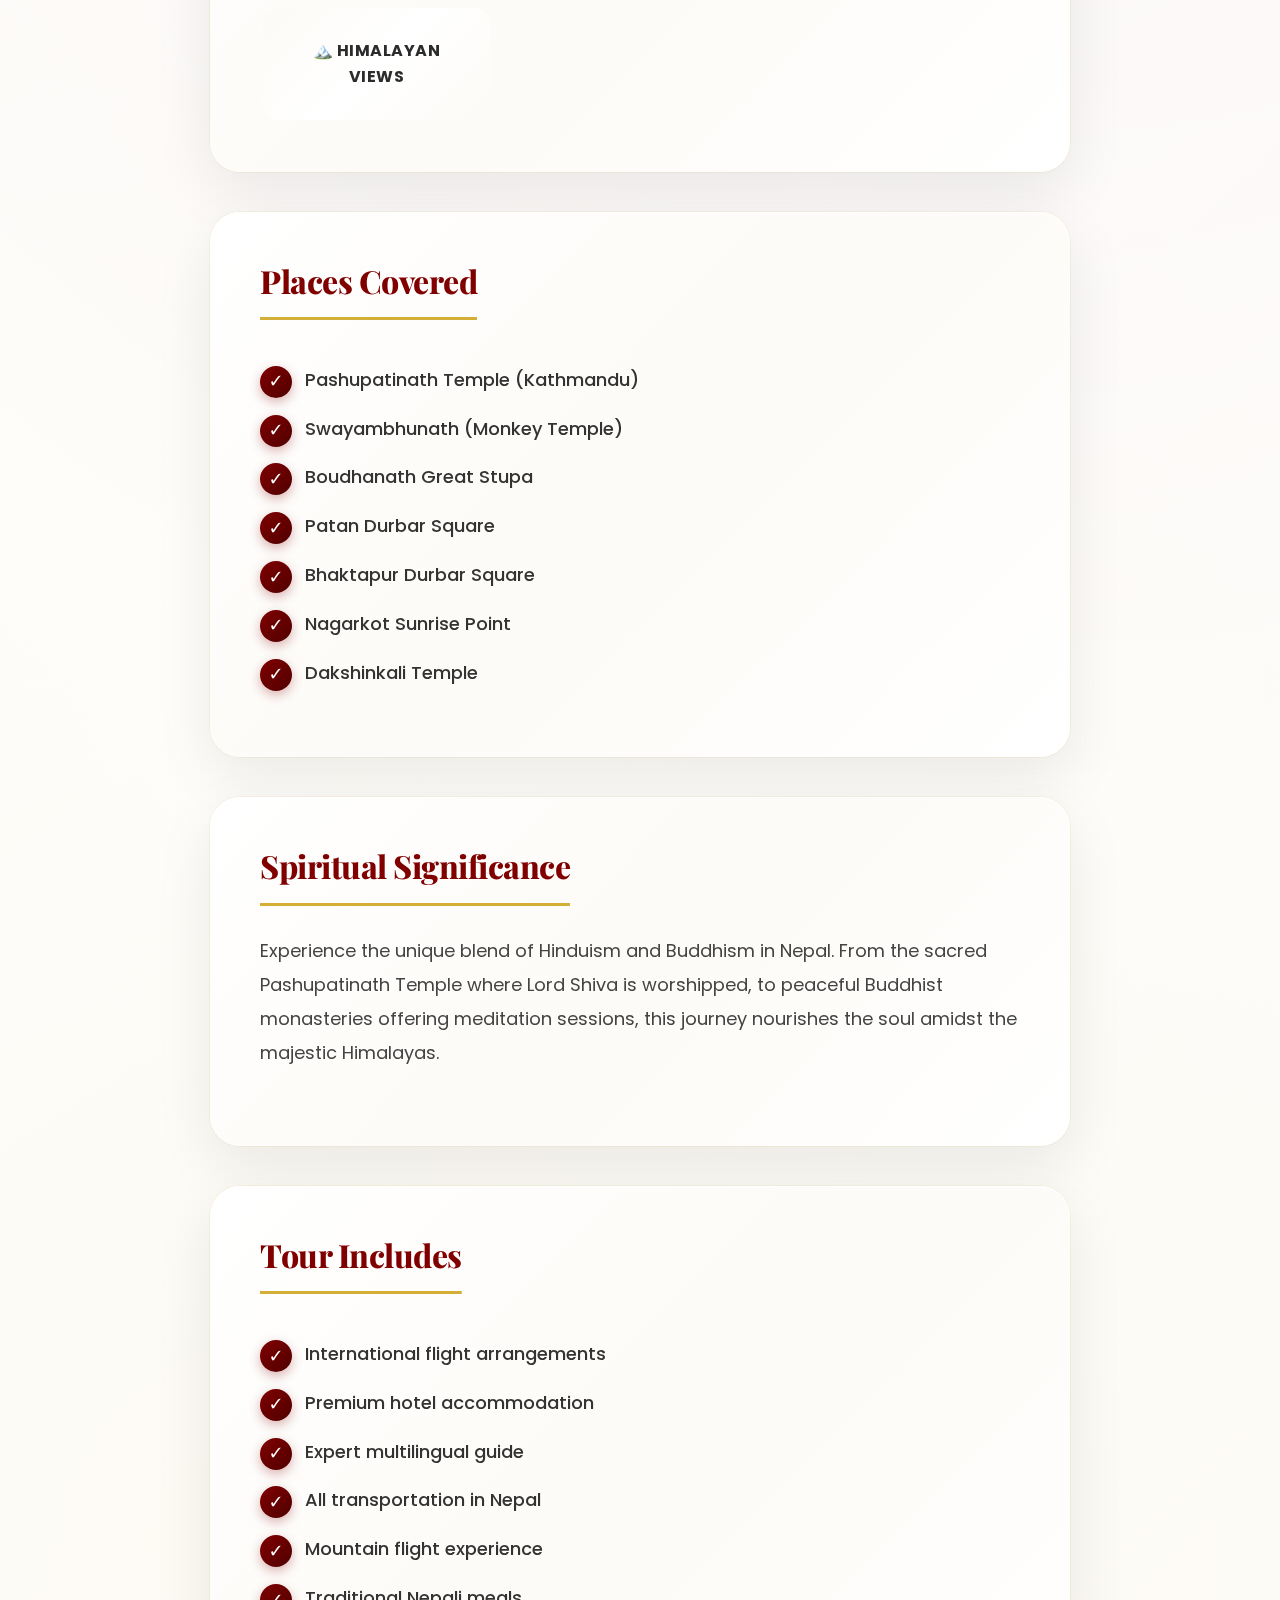
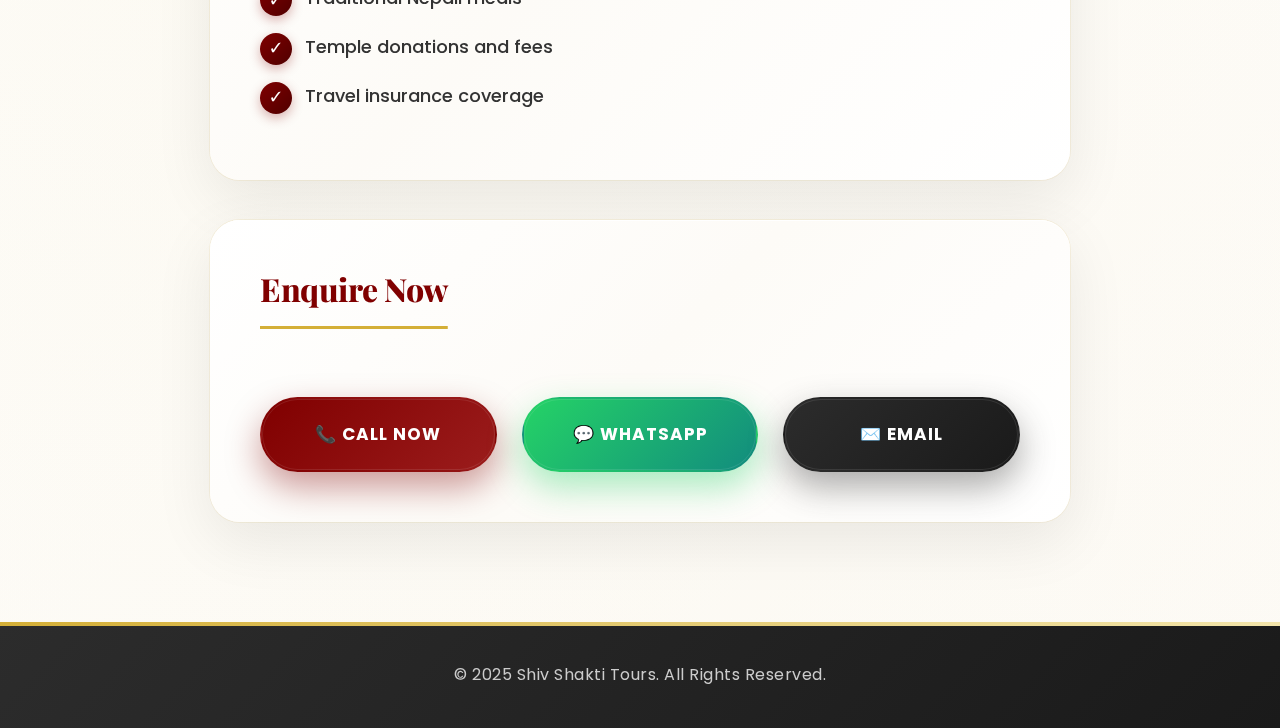
<file: package-nepal.html>
<!DOCTYPE html>
<html lang="en">

<head>
  <meta charset="UTF-8">
  <meta name="viewport" content="width=device-width, initial-scale=1.0">

  <title>Nepal Tour Packages | Lumbini, Kathmandu & Pokhara | Shiv Shakti</title>
  <link rel="icon" href="images/shivshaktitour.jpeg" type="image/jpeg">

  <meta name="description"
    content="Premium Nepal spiritual tour packages by Shiv Shakti Tours. Visit Pashupatinath Temple, Swayambhunath Stupa, Kathmandu. Expert guides, luxury travel, Himalayan experience. Best Nepal pilgrimage.">

  <meta name="keywords"
    content="Nepal tour, Pashupatinath Temple tour, Kathmandu tour, Swayambhunath Stupa, Boudhanath Stupa, Nepal pilgrimage, Himalayan spiritual tour, Nepal Buddhist tour, Nepal Hindu pilgrimage, Kathmandu luxury tours, Nepal travel packages, Shiv Shakti Tours Nepal">

  <!-- Open Graph Meta Tags -->
  <meta property="og:title" content="Nepal Spiritual Tour | Pashupatinath Temple | Kathmandu" />
  <meta property="og:description"
    content="Premium Nepal spiritual tour with Pashupatinath Temple visit, Kathmandu sightseeing, Himalayan experience. Expert guides." />
  <meta property="og:type" content="website" />
  <meta property="og:url" content="https://shivshaktitour.com/package-nepal.html" />
  <meta property="og:image" content="https://shivshaktitour.com/images/nepaltour.jpg" />

  <!-- Twitter Card Meta Tags -->
  <meta name="twitter:card" content="summary_large_image" />
  <meta name="twitter:title" content="Nepal Spiritual Tour | Pashupatinath Temple" />
  <meta name="twitter:description"
    content="Premium spiritual pilgrimage to Nepal with Pashupatinath Temple visit & Kathmandu sightseeing. Expert guided tours." />
  <meta name="twitter:image" content="https://shivshaktitour.com/images/nepaltour.jpg" />

  <!-- Additional SEO Meta Tags -->
  <meta name="robots" content="index, follow, max-image-preview:large" />
  <meta name="googlebot" content="index, follow" />
  <meta name="author" content="Shiv Shakti Tours" />
  <meta name="geo.region" content="NP-BAG" />
  <meta name="geo.placename" content="Kathmandu, Bagmati, Nepal" />
  <meta name="geo.position" content="27.7172;85.3240" />

  <!-- Canonical URL -->
  <link rel="canonical" href="https://shivshaktitour.com/package-nepal.html" />

  <!-- Structured Data - Tour Package -->
  <script type="application/ld+json">
  {
    "@context": "https://schema.org",
    "@type": "TouristTrip",
    "name": "Nepal Spiritual Tour",
    "description": "Premium spiritual pilgrimage tour to Nepal with Pashupatinath Temple, Kathmandu sightseeing, and Himalayan experience",
    "provider": {
      "@type": "TravelAgency",
      "name": "Shiv Shakti Tours",
      "telephone": "+918340242649"
    },
    "touristType": ["Cultural", "Spiritual", "Religious", "Mountain"],
    "offers": {
      "@type": "Offer",
      "price": "Contact for pricing",
      "priceCurrency": "INR",
      "availability": "https://schema.org/InStock"
    }
  }
  </script>

  <!-- Structured Data - Breadcrumb -->
  <script type="application/ld+json">
  {
    "@context": "https://schema.org",
    "@type": "BreadcrumbList",
    "itemListElement": [{
      "@type": "ListItem",
      "position": 1,
      "name": "Home",
      "item": "https://shivshaktitour.com/"
    },{
      "@type": "ListItem",
      "position": 2,
      "name": "Packages",
      "item": "https://shivshaktitour.com/packages.html"
    },{
      "@type": "ListItem",
      "position": 3,
      "name": "Nepal Tour",
      "item": "https://shivshaktitour.com/package-nepal.html"
    }]
  }
  </script>

  <!-- PACKAGE CSS -->
  <link rel="stylesheet" href="css/package.css">

  <!-- FONT AWESOME -->
  <link rel="stylesheet" href="https://cdnjs.cloudflare.com/ajax/libs/font-awesome/6.5.0/css/all.min.css">
  <!-- Google Fonts -->
  <link rel="preconnect" href="https://fonts.googleapis.com">
  <link rel="preconnect" href="https://fonts.gstatic.com" crossorigin>
  <link
    href="https://fonts.googleapis.com/css2?family=Playfair+Display:wght@400;600;700;800&family=Poppins:wght@300;400;500;600&display=swap"
    rel="stylesheet">
  <meta name="theme-color" content="#800000">
</head>

<body class="package-nepal">

  <!-- ================= HEADER ================= -->
  <header class="header">
    <div class="container header-flex">

      <div class="logo-wrap">
        <a href="index.html" aria-label="Shiv Shakti Tours Home"
          style="display:flex; align-items:center; gap:12px; text-decoration:none;">
          <div class="logo-circle">
            <img src="images/shivshaktitour.jpeg" alt="Shiv Shakti Tours Logo" class="logo-img">
          </div>
          <span class="brand-text">Shiv Shakti Tours</span>
        </a>
      </div>

      <nav class="nav desktop-nav">
        <a href="index.html">Home</a>
        <a href="about.html">About</a>
        <a href="packages.html" class="active">Packages</a>
        <a href="bus-services.html">Bus Services</a>
        <a href="contact.html">Contact</a>
        <a href="gallery.html">Gallery</a>
      </nav>

      <div class="menu-toggle" id="menuToggle">
        <span></span>
        <span></span>
        <span></span>
      </div>
    </div>

    <nav class="mobile-nav" id="mobileNav">
      <a href="index.html">Home</a>
      <a href="about.html">About</a>
      <a href="packages.html">Packages</a>
      <a href="bus-services.html">Bus Services</a>
      <a href="contact.html">Contact</a>
      <a href="gallery.html">Gallery</a>
    </nav>
  </header>

  <!-- ================= HERO ================= -->
  <section class="package-hero">
    <div class="package-hero-content fade-in">
      <h1>Best Nepal Tour Packages</h1>
      <p>Journey to the roof of the world - Land of Gods and Goddesses</p>
    </div>
  </section>

  <!-- ================= CONTENT ================= -->
  <section class="package-section">

    <div class="package-card animate">
      <h2>About This Tour</h2>
      <p>
        Nepal, the land of the Himalayas and birthplace of Lord Buddha, offers an extraordinary spiritual journey.
        This tour combines ancient Hindu temples, Buddhist stupas, and the serene beauty of the mountains
        for a truly transformative experience.
      </p>
    </div>

    <div class="package-card animate">
      <h2>Tour Highlights</h2>
      <div class="highlights-grid">
        <div class="highlight-box">🏛️ Pashupatinath Temple</div>
        <div class="highlight-box">🕉️ Swayambhunath Stupa</div>
        <div class="highlight-box">🏯 Boudhanath Stupa</div>
        <div class="highlight-box">🏔️ Himalayan Views</div>
      </div>
    </div>

    <div class="package-card animate">
      <h2>Places Covered</h2>
      <ul>
        <li>Pashupatinath Temple (Kathmandu)</li>
        <li>Swayambhunath (Monkey Temple)</li>
        <li>Boudhanath Great Stupa</li>
        <li>Patan Durbar Square</li>
        <li>Bhaktapur Durbar Square</li>
        <li>Nagarkot Sunrise Point</li>
        <li>Dakshinkali Temple</li>
      </ul>
    </div>

    <div class="package-card animate">
      <h2>Spiritual Significance</h2>
      <p>
        Experience the unique blend of Hinduism and Buddhism in Nepal. From the sacred Pashupatinath Temple
        where Lord Shiva is worshipped, to peaceful Buddhist monasteries offering meditation sessions,
        this journey nourishes the soul amidst the majestic Himalayas.
      </p>
    </div>

    <div class="package-card animate">
      <h2>Tour Includes</h2>
      <ul>
        <li>International flight arrangements</li>
        <li>Premium hotel accommodation</li>
        <li>Expert multilingual guide</li>
        <li>All transportation in Nepal</li>
        <li>Mountain flight experience</li>
        <li>Traditional Nepali meals</li>
        <li>Temple donations and fees</li>
        <li>Travel insurance coverage</li>
      </ul>
    </div>

    <div class="package-card animate">
      <h2>Enquire Now</h2>
      <div class="package-cta">
        <a href="tel:+918340242649" class="cta-btn call">
          📞 Call Now
        </a>
        <a href="https://wa.me/918340242649" class="cta-btn whatsapp">
          💬 WhatsApp
        </a>
        <a href="mailto:shivshaktibr09@gmail.com" class="cta-btn email">
          ✉️ Email
        </a>
      </div>
    </div>

  </section>

  <!-- ================= FOOTER ================= -->
  <footer class="footer">
    <p>© 2025 Shiv Shakti Tours. All Rights Reserved.</p>
  </footer>

  <!-- WHATSAPP FLOAT -->
  <a href="https://wa.me/918340242649" class="whatsapp-float" target="_blank">
    <i class="fab fa-whatsapp"></i>
  </a>

  <!-- MAIN JS -->
  <script src="main.js"></script>

</body>

</html>
</file>
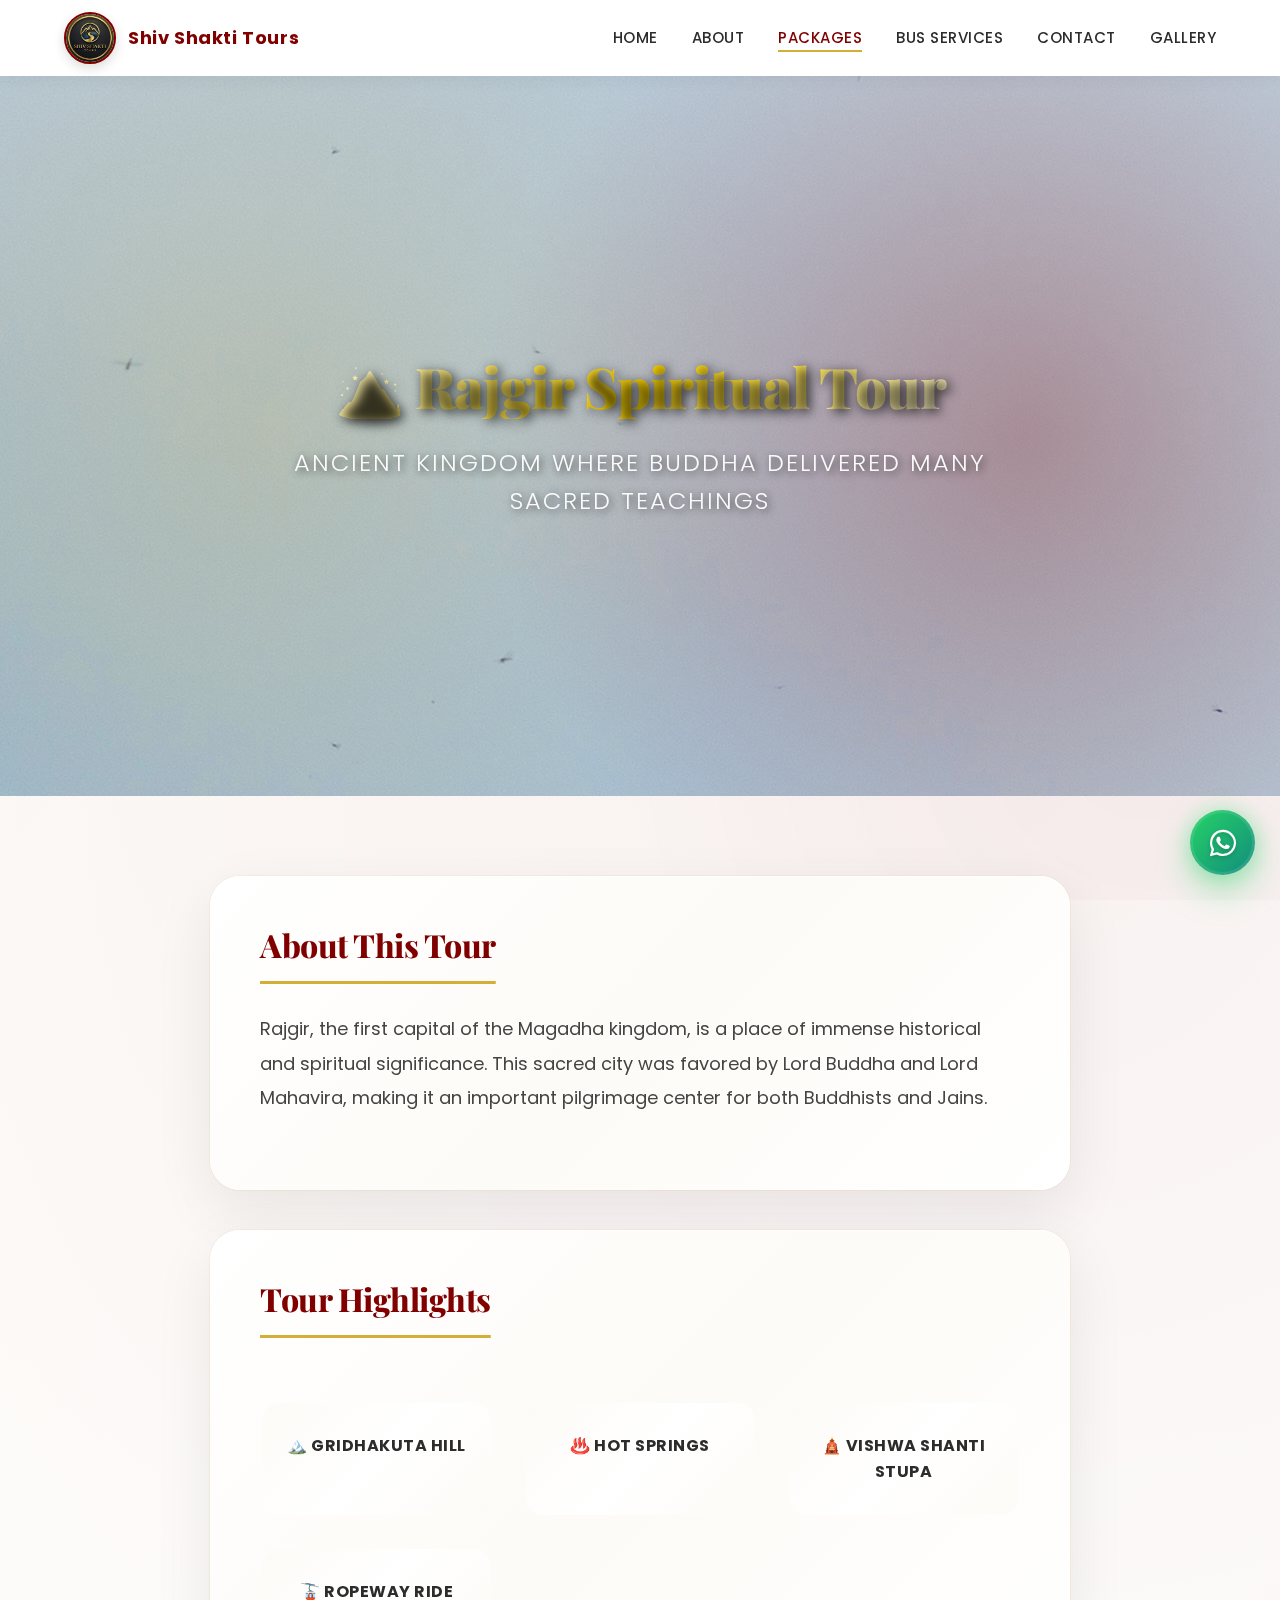
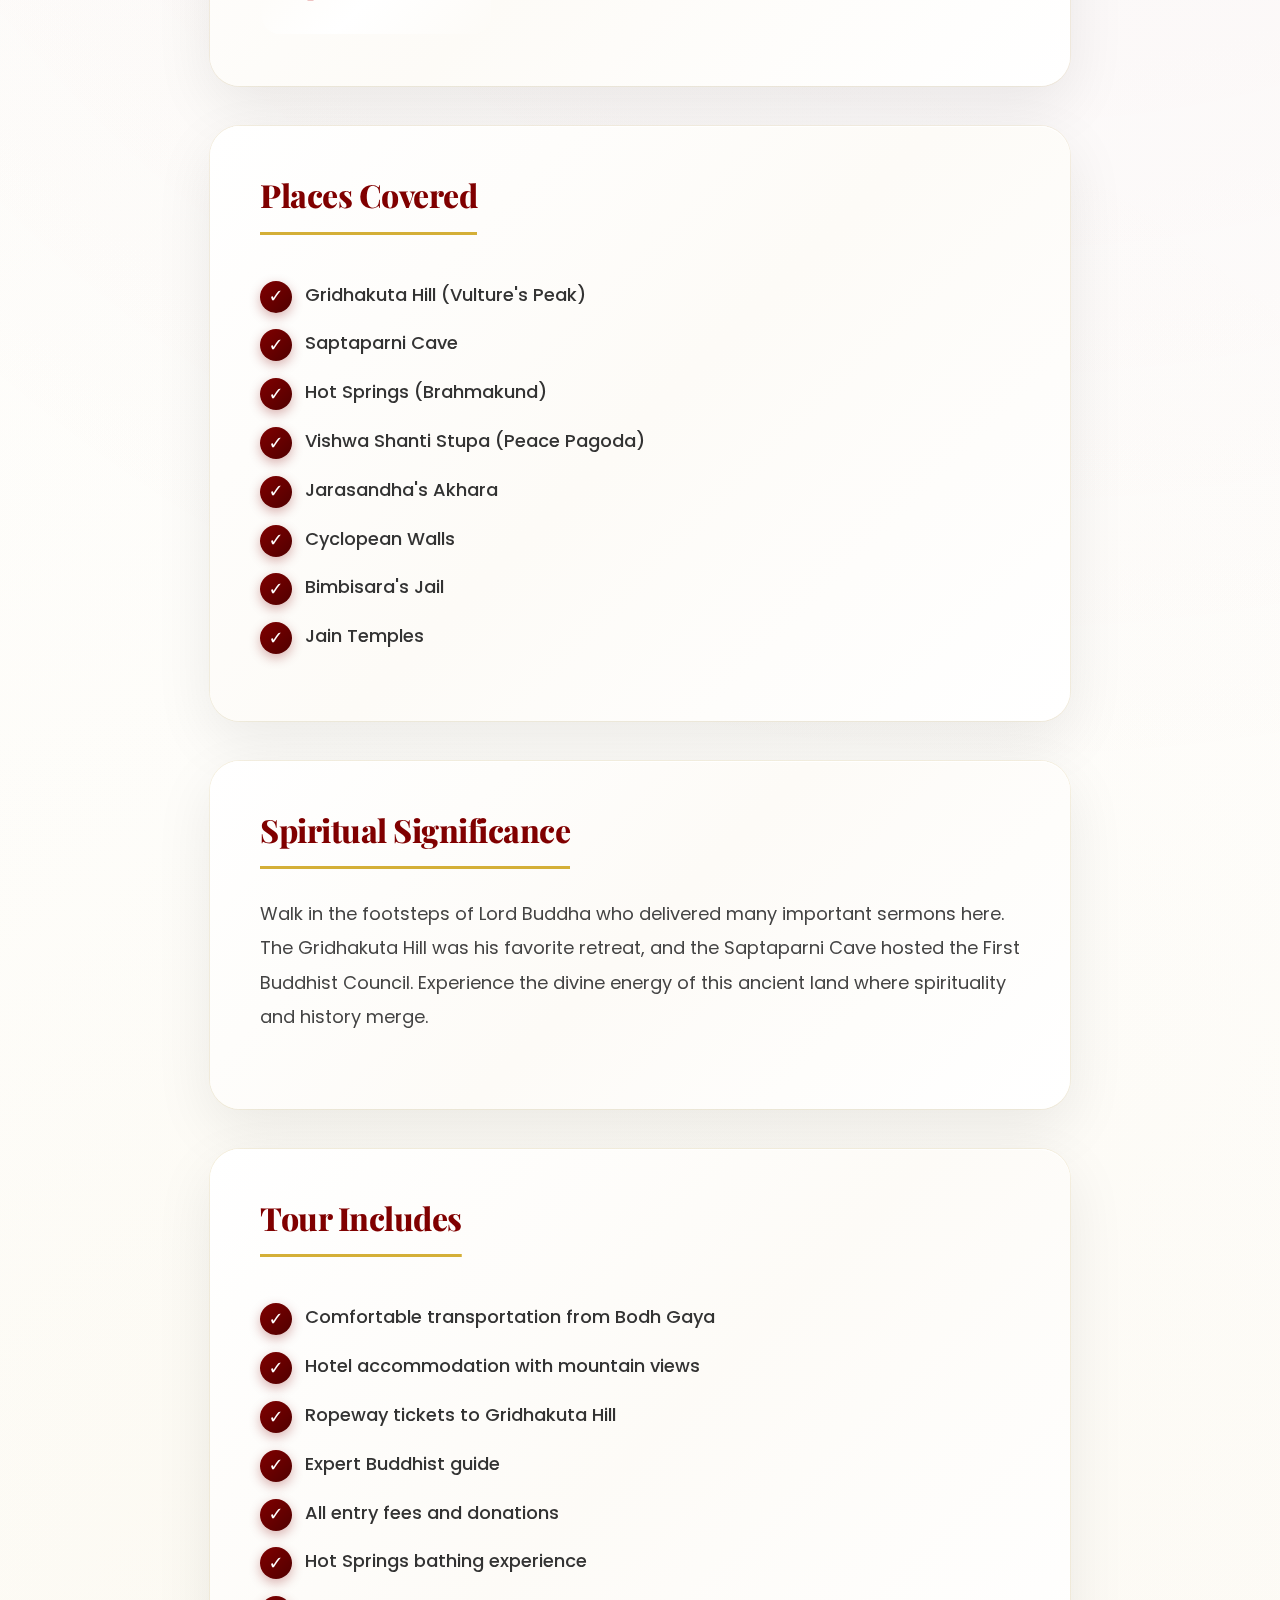
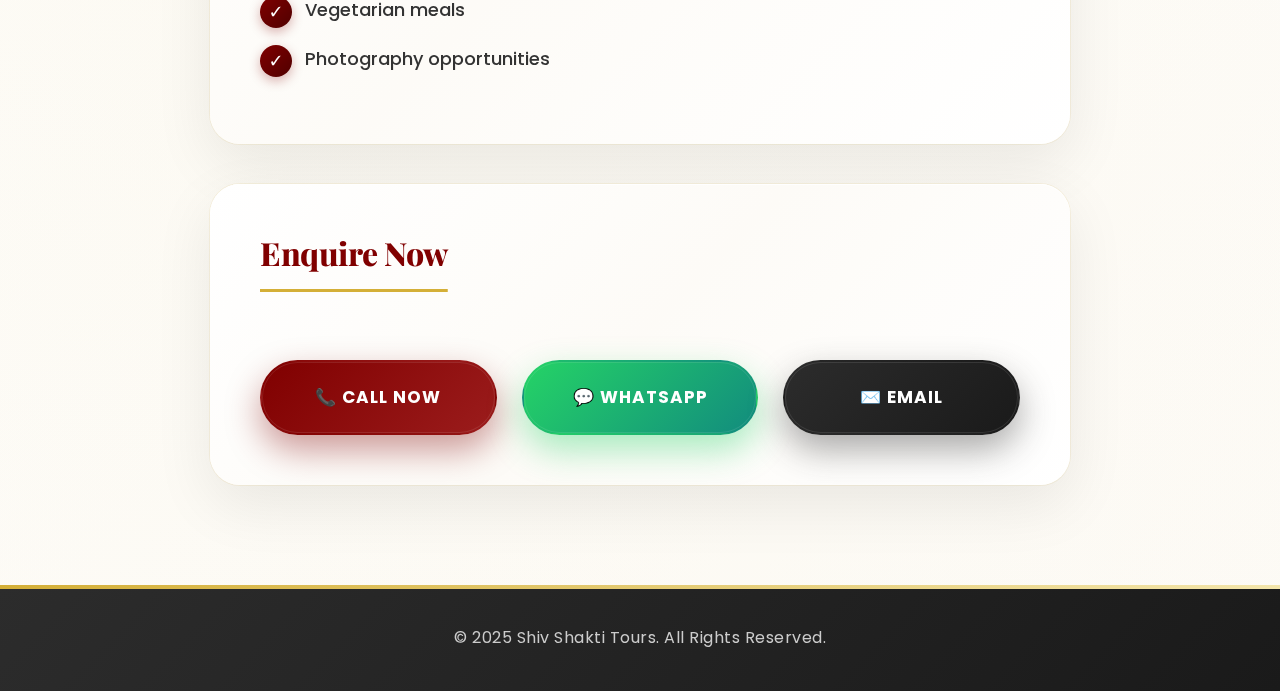
<file: package-rajgir.html>
<!DOCTYPE html>
<html lang="en">

<head>
  <meta charset="UTF-8">
  <meta name="viewport" content="width=device-width, initial-scale=1.0">

  <title>Rajgir Spiritual Tour | Shiv Shakti Tours</title>
  <link rel="icon" href="images/shivshaktitour.jpeg" type="image/jpeg">

  <meta name="description"
    content="Rajgir spiritual tour by Shiv Shakti Tours. Visit Gridhakuta Hill, Hot Springs, and Buddhist heritage sites with comfort and care.">

  <!-- PACKAGE CSS -->
  <link rel="stylesheet" href="css/package.css">

  <!-- FONT AWESOME -->
  <link rel="stylesheet" href="https://cdnjs.cloudflare.com/ajax/libs/font-awesome/6.5.0/css/all.min.css">
  <!-- Google Fonts -->
  <link rel="preconnect" href="https://fonts.googleapis.com">
  <link rel="preconnect" href="https://fonts.gstatic.com" crossorigin>
  <link
    href="https://fonts.googleapis.com/css2?family=Playfair+Display:wght@400;600;700;800&family=Poppins:wght@300;400;500;600&display=swap"
    rel="stylesheet">
  <meta name="theme-color" content="#800000">

  <!-- Structured Data - Breadcrumb -->
  <script type="application/ld+json">
  {
    "@context": "https://schema.org",
    "@type": "BreadcrumbList",
    "itemListElement": [{
      "@type": "ListItem",
      "position": 1,
      "name": "Home",
      "item": "https://shivshaktitour.com/"
    },{
      "@type": "ListItem",
      "position": 2,
      "name": "Packages",
      "item": "https://shivshaktitour.com/packages.html"
    },{
      "@type": "ListItem",
      "position": 3,
      "name": "Rajgir Tour",
      "item": "https://shivshaktitour.com/package-rajgir.html"
    }]
  }
  </script>
</head>

<body class="package-rajgir">

  <!-- ================= HEADER ================= -->
  <header class="header">
    <div class="container header-flex">

      <div class="logo-wrap">
        <a href="index.html" aria-label="Shiv Shakti Tours Home"
          style="display:flex; align-items:center; gap:12px; text-decoration:none;">
          <div class="logo-circle">
            <img src="images/shivshaktitour.jpeg" alt="Shiv Shakti Tours Logo" class="logo-img">
          </div>
          <span class="brand-text">Shiv Shakti Tours</span>
        </a>
      </div>

      <nav class="nav desktop-nav">
        <a href="index.html">Home</a>
        <a href="about.html">About</a>
        <a href="packages.html" class="active">Packages</a>
        <a href="bus-services.html">Bus Services</a>
        <a href="contact.html">Contact</a>
        <a href="gallery.html">Gallery</a>
      </nav>

      <div class="menu-toggle" id="menuToggle">
        <span></span>
        <span></span>
        <span></span>
      </div>
    </div>

    <nav class="mobile-nav" id="mobileNav">
      <a href="index.html">Home</a>
      <a href="about.html">About</a>
      <a href="packages.html">Packages</a>
      <a href="bus-services.html">Bus Services</a>
      <a href="contact.html">Contact</a>
      <a href="gallery.html">Gallery</a>
    </nav>
  </header>

  <!-- ================= HERO ================= -->
  <section class="package-hero">
    <div class="package-hero-content fade-in">
      <h1>🏔️ Rajgir Spiritual Tour</h1>
      <p>Ancient kingdom where Buddha delivered many sacred teachings</p>
    </div>
  </section>

  <!-- ================= CONTENT ================= -->
  <section class="package-section">

    <div class="package-card animate">
      <h2>About This Tour</h2>
      <p>
        Rajgir, the first capital of the Magadha kingdom, is a place of immense historical and spiritual
        significance. This sacred city was favored by Lord Buddha and Lord Mahavira, making it an important
        pilgrimage center for both Buddhists and Jains.
      </p>
    </div>

    <div class="package-card animate">
      <h2>Tour Highlights</h2>
      <div class="highlights-grid">
        <div class="highlight-box">🏔️ Gridhakuta Hill</div>
        <div class="highlight-box">♨️ Hot Springs</div>
        <div class="highlight-box">🛕 Vishwa Shanti Stupa</div>
        <div class="highlight-box">🚡 Ropeway Ride</div>
      </div>
    </div>

    <div class="package-card animate">
      <h2>Places Covered</h2>
      <ul>
        <li>Gridhakuta Hill (Vulture's Peak)</li>
        <li>Saptaparni Cave</li>
        <li>Hot Springs (Brahmakund)</li>
        <li>Vishwa Shanti Stupa (Peace Pagoda)</li>
        <li>Jarasandha's Akhara</li>
        <li>Cyclopean Walls</li>
        <li>Bimbisara's Jail</li>
        <li>Jain Temples</li>
      </ul>
    </div>

    <div class="package-card animate">
      <h2>Spiritual Significance</h2>
      <p>
        Walk in the footsteps of Lord Buddha who delivered many important sermons here. The Gridhakuta Hill
        was his favorite retreat, and the Saptaparni Cave hosted the First Buddhist Council. Experience the
        divine energy of this ancient land where spirituality and history merge.
      </p>
    </div>

    <div class="package-card animate">
      <h2>Tour Includes</h2>
      <ul>
        <li>Comfortable transportation from Bodh Gaya</li>
        <li>Hotel accommodation with mountain views</li>
        <li>Ropeway tickets to Gridhakuta Hill</li>
        <li>Expert Buddhist guide</li>
        <li>All entry fees and donations</li>
        <li>Hot Springs bathing experience</li>
        <li>Vegetarian meals</li>
        <li>Photography opportunities</li>
      </ul>
    </div>

    <div class="package-card animate">
      <h2>Enquire Now</h2>
      <div class="package-cta">
        <a href="tel:+918340242649" class="cta-btn call">
          📞 Call Now
        </a>
        <a href="https://wa.me/918340242649" class="cta-btn whatsapp">
          💬 WhatsApp
        </a>
        <a href="mailto:shivshaktibr09@gmail.com" class="cta-btn email">
          ✉️ Email
        </a>
      </div>
    </div>

  </section>

  <!-- ================= FOOTER ================= -->
  <footer class="footer">
    <p>© 2025 Shiv Shakti Tours. All Rights Reserved.</p>
  </footer>

  <!-- WHATSAPP FLOAT -->
  <a href="https://wa.me/918340242649" class="whatsapp-float" target="_blank">
    <i class="fab fa-whatsapp"></i>
  </a>

  <!-- MAIN JS -->
  <script src="main.js"></script>

</body>

</html>
</file>
<file: css/package.css>
/* RESET */
* {
  margin: 0;
  padding: 0;
  box-sizing: border-box;
}

/* VARIABLES - PREMIUM PALETTE */
:root {
  --primary: #800000;       /* Deep Maroon */
  --primary-light: #9b1c1c; /* Lighter Maroon */
  --accent: #D4AF37;        /* Gold */
  --accent-glow: rgba(212, 175, 55, 0.4);
  --dark: #2C2C2C;          /* Charcoal */
  --text-gray: #555555;
  --light: #FFFFFF;
  --bg: #FDFBF7;            /* Warm Off-White */
  --gradient-gold: linear-gradient(135deg, #D4AF37 0%, #F3E5AB 100%);
  --gradient-maroon: linear-gradient(135deg, #800000 0%, #500000 100%);
  --shadow-sm: 0 4px 15px rgba(0,0,0,0.05);
  --shadow-md: 0 10px 30px rgba(0,0,0,0.08);
  --shadow-lg: 0 20px 50px rgba(0,0,0,0.12);
}

/* GLOBAL TYPOGRAPHY */
body {
  background: 
    radial-gradient(circle at 20% 80%, rgba(212, 175, 55, 0.05) 0%, transparent 50%),
    radial-gradient(circle at 80% 20%, rgba(128, 0, 0, 0.05) 0%, transparent 50%),
    linear-gradient(135deg, #FDFBF7 0%, #fff 50%, #FDFBF7 100%);
  color: var(--dark);
  font-family: 'Poppins', system-ui, sans-serif;
  line-height: 1.6;
  margin: 0;
  padding: 0;
  min-height: 100vh;
  position: relative;
}

body::before {
  content: '';
  position: fixed;
  top: 0;
  left: 0;
  right: 0;
  bottom: 0;
  background: 
    radial-gradient(circle at 10% 20%, rgba(212, 175, 55, 0.03) 0%, transparent 40%),
    radial-gradient(circle at 90% 80%, rgba(128, 0, 0, 0.03) 0%, transparent 40%);
  pointer-events: none;
  z-index: -1;
}

h1, h2, h3, h4, h5, h6 {
  font-family: 'Playfair Display', serif;
  font-weight: 700;
  line-height: 1.2;
}

.container {
  width: 90%;
  max-width: 1200px;
  margin: auto;
}

/* HEADER */
.header {
  background: rgba(255, 255, 255, 0.95);
  backdrop-filter: blur(10px);
  position: sticky;
  top: 0;
  z-index: 1000;
  box-shadow: var(--shadow-sm);
  transition: all 0.3s ease;
}

.header-flex {
  display: flex;
  justify-content: space-between;
  align-items: center;
  padding: 12px 0;
}

.logo-wrap {
  display: flex;
  align-items: center;
  gap: 12px;
  text-decoration: none;
}

.logo-circle {
  width: 52px;
  height: 52px;
  border-radius: 50%;
  background: #ffffff;
  border: 2px solid var(--primary);
  display: flex;
  align-items: center;
  justify-content: center;
  box-shadow: 0 4px 12px rgba(0,0,0,0.15);
  transition: transform 0.6s cubic-bezier(0.34, 1.56, 0.64, 1), box-shadow 0.3s ease;
  overflow: hidden;
}

.logo-img {
  width: 100%;
  height: 100%;
  object-fit: cover;
}

.brand-text {
  font-size: 18px;
  font-weight: 700;
  color: var(--primary);
  letter-spacing: 0.6px;
  white-space: nowrap;
}

.logo-wrap:hover .logo-circle {
  transform: rotate(360deg);
  box-shadow: 0 0 15px rgba(155, 28, 28, 0.3);
}

.nav {
  display: none;
}

.nav a {
  margin-left: 30px;
  text-decoration: none;
  color: var(--dark);
  font-weight: 500;
  font-size: 15px;
  text-transform: uppercase;
  letter-spacing: 0.5px;
  position: relative;
  transition: color 0.3s ease;
}

.nav a::after {
  content: '';
  position: absolute;
  bottom: -4px;
  left: 0;
  width: 0;
  height: 2px;
  background: var(--accent);
  transition: width 0.3s ease;
}

.nav a:hover,
.nav a.active {
  color: var(--primary);
}

.nav a:hover::after,
.nav a.active::after {
  width: 100%;
}

/* MOBILE MENU TOGGLE */
.menu-toggle {
  display: flex;
  flex-direction: column;
  gap: 5px;
  cursor: pointer;
}

.menu-toggle span {
  width: 25px;
  height: 3px;
  background-color: var(--dark);
  border-radius: 2px;
  transition: 0.3s;
}

/* MOBILE NAV DRAWER */
.mobile-nav {
  position: absolute;
  top: 100%;
  left: 0;
  width: 100%;
  background: rgba(255, 255, 255, 0.98);
  backdrop-filter: blur(10px);
  padding: 30px 20px;
  box-shadow: var(--shadow-lg);
  display: none;
  flex-direction: column;
  gap: 20px;
  text-align: center;
  border-top: 1px solid rgba(0,0,0,0.05);
  z-index: 999;
}

.mobile-nav.active {
  display: flex;
  animation: slideDown 0.4s cubic-bezier(0.165, 0.84, 0.44, 1) forwards;
}

@keyframes slideDown {
  from { opacity: 0; transform: translateY(-20px); }
  to { opacity: 1; transform: translateY(0); }
}

.mobile-nav a {
  text-decoration: none;
  color: var(--dark);
  font-weight: 600;
  font-size: 18px;
  font-family: 'Playfair Display', serif;
  transition: color 0.3s ease;
}

.mobile-nav a:hover {
  color: var(--primary);
  letter-spacing: 1px;
}

/* PACKAGE HERO - PREMIUM */
.package-hero {
  position: relative;
  min-height: 80vh;
  background: 
    linear-gradient(135deg, rgba(0,0,0,0.7) 0%, rgba(128,0,0,0.4) 50%, rgba(0,0,0,0.6) 100%),
    url("../images/bodhgayatour.jpg") center/cover no-repeat;
  display: flex;
  align-items: center;
  justify-content: center;
  text-align: center;
  color: #fff;
  margin-bottom: 80px;
  overflow: hidden;
}

/* Package-specific hero backgrounds */
.package-gorakhpur .package-hero {
  background-image: url("../images/gorakhpur.jpg");
}

.package-nepal .package-hero {
  background-image: url("../images/nepaltour.jpg");
}

.package-varanasi .package-hero {
  background-image: url("../images/varanasitour.jpg");
}

.package-rajgir .package-hero {
  background-image: url("../images/rajgirtour.jpg");
}

.package-india .package-hero {
  background-image: url("../images/allindiatour.jpg");
}

.package-hero::before {
  content: '';
  position: absolute;
  top: 0;
  left: 0;
  right: 0;
  bottom: 0;
  background: 
    radial-gradient(circle at 20% 50%, rgba(212, 175, 55, 0.2) 0%, transparent 50%),
    radial-gradient(circle at 80% 50%, rgba(128, 0, 0, 0.3) 0%, transparent 50%);
  animation: shimmer 8s ease-in-out infinite alternate;
  z-index: 1;
}

@keyframes shimmer {
  0% { opacity: 0.3; }
  50% { opacity: 0.6; }
  100% { opacity: 0.3; }
}

.package-hero-content {
  position: relative;
  z-index: 2;
  max-width: 800px;
  padding: 60px 20px;
}

.package-hero-content h1 {
  font-size: clamp(36px, 6vw, 56px);
  margin-bottom: 25px;
  text-shadow: 3px 3px 12px rgba(0,0,0,0.8);
  font-weight: 900;
  letter-spacing: -1px;
  background: linear-gradient(135deg, #fff 0%, #ffd700 50%, #fff 100%);
  background-clip: text;
  -webkit-background-clip: text;
  -webkit-text-fill-color: transparent;
  animation: glowText 3s ease-in-out infinite alternate;
}

@keyframes glowText {
  0% { filter: brightness(1); }
  50% { filter: brightness(1.2); }
  100% { filter: brightness(1); }
}

.package-hero-content p {
  font-size: clamp(18px, 2.5vw, 24px);
  font-weight: 300;
  letter-spacing: 2px;
  opacity: 0.95;
  text-shadow: 2px 2px 8px rgba(0,0,0,0.7);
  animation: fadeInUp 1s ease-out 0.3s both;
  text-transform: uppercase;
}

/* PACKAGE SECTION */
.package-section {
  max-width: 900px;
  margin: 0 auto 100px;
  padding: 0 20px;
  display: flex;
  flex-direction: column;
  gap: 40px;
  position: relative;
  z-index: 1;
}

/* PACKAGE CARDS - PREMIUM */
.package-card {
  background: linear-gradient(135deg, #ffffff 0%, #fdfbf7 50%, #ffffff 100%);
  padding: 50px;
  border-radius: 30px;
  box-shadow: 
    0 20px 60px rgba(0,0,0,0.08),
    0 0 0 1px rgba(212, 175, 55, 0.1),
    inset 0 1px 0 rgba(255,255,255,0.9);
  position: relative;
  overflow: hidden;
  opacity: 1;
  transform: translateY(0);
  transition: all 0.6s cubic-bezier(0.4, 0, 0.2, 1);
  backdrop-filter: blur(10px);
}

.package-card::before {
  content: '';
  position: absolute;
  top: 0;
  left: 0;
  right: 0;
  height: 6px;
  background: var(--gradient-gold);
  transform: scaleX(0);
  transform-origin: left;
  transition: transform 0.8s cubic-bezier(0.4, 0, 0.2, 1);
}

.package-card::after {
  content: '';
  position: absolute;
  top: -50%;
  left: -50%;
  width: 200%;
  height: 200%;
  background: radial-gradient(circle, rgba(212, 175, 55, 0.05) 0%, transparent 70%);
  opacity: 0;
  transition: opacity 0.6s ease;
  pointer-events: none;
}

.package-card.visible::before {
  transform: scaleX(1);
}

.package-card:hover {
  transform: translateY(-12px) scale(1.02);
  box-shadow: 
    0 40px 80px rgba(0,0,0,0.15),
    0 0 0 2px rgba(212, 175, 55, 0.3),
    inset 0 1px 0 rgba(255,255,255,0.9);
}

.package-card:hover::after {
  opacity: 1;
}

.package-card h2 {
  font-size: 32px;
  color: var(--primary);
  margin-bottom: 25px;
  padding-bottom: 20px;
  border-bottom: 3px solid transparent;
  background: linear-gradient(90deg, var(--accent) 0%, var(--accent) 100%) bottom/100% 3px no-repeat;
  display: inline-block;
  position: relative;
  font-weight: 800;
  letter-spacing: -0.5px;
}

.package-card h2::after {
  content: '';
  position: absolute;
  bottom: -3px;
  left: 0;
  right: 0;
  height: 3px;
  background: var(--gradient-gold);
  transform: scaleX(0);
  transform-origin: left;
  transition: transform 0.6s ease;
}

.package-card:hover h2::after {
  transform: scaleX(1);
}

.package-card p {
  font-size: 18px;
  line-height: 1.9;
  color: #444;
  margin-bottom: 25px;
  font-weight: 400;
}

.package-card ul {
  list-style: none;
  padding: 0;
}

.package-card ul li {
  position: relative;
  padding-left: 45px;
  margin-bottom: 20px;
  font-size: 18px;
  color: #333;
  transition: all 0.3s ease;
  font-weight: 500;
}

.package-card ul li:hover {
  transform: translateX(8px);
  color: var(--primary);
}

.package-card ul li::before {
  content: '✓';
  position: absolute;
  left: 0;
  top: 0;
  color: #fff;
  font-weight: bold;
  font-size: 18px;
  width: 32px;
  height: 32px;
  background: var(--gradient-maroon);
  border-radius: 50%;
  display: flex;
  align-items: center;
  justify-content: center;
  box-shadow: 0 4px 12px rgba(128, 0, 0, 0.3);
  transition: all 0.3s ease;
}

.package-card ul li:hover::before {
  transform: scale(1.1) rotate(360deg);
  box-shadow: 0 6px 20px rgba(128, 0, 0, 0.4);
}

/* HIGHLIGHTS GRID - PREMIUM */
.highlights-grid {
  display: grid;
  grid-template-columns: repeat(auto-fit, minmax(220px, 1fr));
  gap: 30px;
  margin-top: 35px;
}

.highlight-box {
  background: linear-gradient(135deg, var(--bg) 0%, #fff 50%, var(--bg) 100%);
  padding: 30px 25px;
  border-radius: 20px;
  text-align: center;
  font-weight: 700;
  color: var(--dark);
  border: 2px solid transparent;
  background-clip: padding-box;
  transition: all 0.5s cubic-bezier(0.4, 0, 0.2, 1);
  position: relative;
  overflow: hidden;
  font-size: 16px;
  letter-spacing: 0.5px;
  text-transform: uppercase;
}

.highlight-box::before {
  content: '';
  position: absolute;
  top: 0;
  left: 0;
  right: 0;
  bottom: 0;
  background: var(--gradient-gold);
  opacity: 0;
  transition: opacity 0.4s ease;
  z-index: -1;
}

.highlight-box::after {
  content: '';
  position: absolute;
  top: -2px;
  left: -2px;
  right: -2px;
  bottom: -2px;
  background: var(--gradient-gold);
  border-radius: 20px;
  opacity: 0;
  transition: opacity 0.4s ease;
  z-index: -2;
}

.highlight-box:hover {
  transform: translateY(-10px) scale(1.05);
  box-shadow: 
    0 25px 50px rgba(0,0,0,0.15),
    0 0 0 3px rgba(212, 175, 55, 0.4);
  color: var(--primary);
}

.highlight-box:hover::before {
  opacity: 0.1;
}

.highlight-box:hover::after {
  opacity: 0.2;
}

/* CTA BUTTONS - PREMIUM */
.package-cta {
  display: flex;
  gap: 25px;
  flex-wrap: wrap;
  margin-top: 40px;
  justify-content: center;
}

.cta-btn {
  flex: 1;
  min-width: 200px;
  padding: 22px 30px;
  text-align: center;
  border-radius: 60px;
  text-decoration: none;
  font-weight: 700;
  font-size: 17px;
  transition: all 0.5s cubic-bezier(0.4, 0, 0.2, 1);
  display: flex;
  align-items: center;
  justify-content: center;
  gap: 15px;
  position: relative;
  overflow: hidden;
  text-transform: uppercase;
  letter-spacing: 1px;
  border: 2px solid transparent;
  background-clip: padding-box;
}

.cta-btn::before {
  content: '';
  position: absolute;
  top: 50%;
  left: 50%;
  width: 0;
  height: 0;
  background: rgba(255, 255, 255, 0.25);
  border-radius: 50%;
  transform: translate(-50%, -50%);
  transition: width 0.8s cubic-bezier(0.4, 0, 0.2, 1), height 0.8s cubic-bezier(0.4, 0, 0.2, 1);
  z-index: 1;
}

.cta-btn::after {
  content: '';
  position: absolute;
  top: -2px;
  left: -2px;
  right: -2px;
  bottom: -2px;
  background: linear-gradient(45deg, transparent, rgba(255,255,255,0.3), transparent);
  border-radius: 60px;
  opacity: 0;
  transition: opacity 0.5s ease;
  z-index: -1;
}

.cta-btn:hover::before {
  width: 400px;
  height: 400px;
}

.cta-btn:hover::after {
  opacity: 1;
}

.cta-btn.call {
  background: linear-gradient(135deg, var(--primary) 0%, var(--primary-light) 100%);
  color: #fff;
  box-shadow: 
    0 15px 35px rgba(128, 0, 0, 0.4),
    0 0 0 1px rgba(255,255,255,0.1) inset;
}

.cta-btn.call:hover {
  transform: translateY(-6px) scale(1.05);
  box-shadow: 
    0 25px 50px rgba(128, 0, 0, 0.5),
    0 0 0 2px rgba(255,255,255,0.2) inset;
}

.cta-btn.whatsapp {
  background: linear-gradient(135deg, #25d366 0%, #128C7E 100%);
  color: #fff;
  box-shadow: 
    0 15px 35px rgba(37, 211, 102, 0.4),
    0 0 0 1px rgba(255,255,255,0.1) inset;
}

.cta-btn.whatsapp:hover {
  transform: translateY(-6px) scale(1.05);
  box-shadow: 
    0 25px 50px rgba(37, 211, 102, 0.5),
    0 0 0 2px rgba(255,255,255,0.2) inset;
}

.cta-btn.email {
  background: linear-gradient(135deg, var(--dark) 0%, #1a1a1a 100%);
  color: #fff;
  box-shadow: 
    0 15px 35px rgba(44, 44, 44, 0.4),
    0 0 0 1px rgba(255,255,255,0.1) inset;
}

.cta-btn.email:hover {
  transform: translateY(-6px) scale(1.05);
  box-shadow: 
    0 25px 50px rgba(44, 44, 44, 0.5),
    0 0 0 2px rgba(255,255,255,0.2) inset;
}

.cta-btn i {
  font-size: 20px;
  transition: all 0.3s ease;
  position: relative;
  z-index: 2;
}

.cta-btn:hover i {
  transform: scale(1.3) rotate(5deg);
}

.cta-btn span {
  position: relative;
  z-index: 2;
}

/* FOOTER - PREMIUM */
.footer {
  background: linear-gradient(135deg, var(--dark) 0%, #1a1a1a 100%);
  color: #ccc;
  text-align: center;
  padding: 40px 20px;
  margin-top: 100px;
  position: relative;
  overflow: hidden;
}

.footer::before {
  content: '';
  position: absolute;
  top: 0;
  left: 0;
  right: 0;
  height: 4px;
  background: var(--gradient-gold);
}

.footer p {
  font-size: 16px;
  letter-spacing: 0.5px;
  margin: 0;
  position: relative;
  z-index: 2;
}

/* WHATSAPP FLOAT BUTTON - PREMIUM */
.whatsapp-float {
  position: fixed !important;
  bottom: 25px !important;
  right: 25px !important;
  background: linear-gradient(135deg, #25d366 0%, #128C7E 100%);
  color: #fff;
  width: 65px;
  height: 65px;
  border-radius: 50%;
  display: flex !important;
  align-items: center;
  justify-content: center;
  font-size: 30px;
  box-shadow: 
    0 15px 35px rgba(37, 211, 102, 0.4),
    0 0 0 3px rgba(255,255,255,0.1) inset,
    0 0 20px rgba(37, 211, 102, 0.3);
  z-index: 9999 !important;
  transition: all 0.4s cubic-bezier(0.4, 0, 0.2, 1);
  text-decoration: none;
  overflow: hidden;
  cursor: pointer;
  border: none;
  outline: none;
  visibility: visible !important;
  opacity: 1 !important;
}

.whatsapp-float::before {
  content: '';
  position: absolute;
  top: 50%;
  left: 50%;
  width: 0;
  height: 0;
  background: rgba(255, 255, 255, 0.2);
  border-radius: 50%;
  transform: translate(-50%, -50%);
  transition: width 0.6s ease, height 0.6s ease;
  z-index: 1;
}

.whatsapp-float::after {
  content: '';
  position: absolute;
  top: -3px;
  left: -3px;
  right: -3px;
  bottom: -3px;
  background: linear-gradient(45deg, transparent, rgba(255,255,255,0.4), transparent);
  border-radius: 50%;
  opacity: 0;
  transition: opacity 0.5s ease;
  z-index: 0;
}

.whatsapp-float:hover::before {
  width: 120px;
  height: 120px;
}

.whatsapp-float:hover::after {
  opacity: 1;
}

.whatsapp-float:hover {
  transform: scale(1.15) rotate(-5deg);
  box-shadow: 
    0 25px 50px rgba(37, 211, 102, 0.6),
    0 0 0 5px rgba(255,255,255,0.3) inset,
    0 0 30px rgba(37, 211, 102, 0.4);
}

.whatsapp-float:active {
  transform: scale(1.05) rotate(0deg);
  transition: transform 0.1s ease;
}

.whatsapp-float i {
  position: relative;
  z-index: 2;
  transition: all 0.3s ease;
  color: #fff;
  text-shadow: 0 2px 4px rgba(0,0,0,0.2);
}

.whatsapp-float:hover i {
  transform: scale(1.3);
  text-shadow: 0 3px 6px rgba(0,0,0,0.3);
}

/* Pulse animation for WhatsApp button */
@keyframes whatsappPulse {
  0% {
    box-shadow: 
      0 15px 35px rgba(37, 211, 102, 0.4),
      0 0 0 3px rgba(255,255,255,0.1) inset,
      0 0 20px rgba(37, 211, 102, 0.3);
  }
  50% {
    box-shadow: 
      0 15px 35px rgba(37, 211, 102, 0.6),
      0 0 0 3px rgba(255,255,255,0.2) inset,
      0 0 30px rgba(37, 211, 102, 0.5);
  }
  100% {
    box-shadow: 
      0 15px 35px rgba(37, 211, 102, 0.4),
      0 0 0 3px rgba(255,255,255,0.1) inset,
      0 0 20px rgba(37, 211, 102, 0.3);
  }
}

.whatsapp-float {
  animation: whatsappPulse 3s ease-in-out infinite;
}

.whatsapp-float:hover {
  animation: none;
}

/* ANIMATIONS */
@keyframes fadeInUp {
  from {
    opacity: 0;
    transform: translateY(40px);
  }
  to {
    opacity: 1;
    transform: translateY(0);
  }
}

/* RESPONSIVE DESIGN */
@media (min-width: 768px) {
  .nav.desktop-nav {
    display: block;
  }
  
  .menu-toggle {
    display: none;
  }
  
  .mobile-nav {
    display: none !important;
  }
  
  .package-card {
    padding: 50px;
  }
  
  .package-card h2 {
    font-size: 32px;
  }
}

@media (max-width: 768px) {
  .package-hero {
    min-height: 60vh;
  }
  
  .package-hero-content h1 {
    font-size: 28px;
  }
  
  .package-hero-content p {
    font-size: 16px;
  }
  
  .package-section {
    padding: 40px 20px;
    margin: 0 auto 60px;
  }
  
  .package-card {
    padding: 30px 25px;
    margin-bottom: 30px;
  }
  
  .package-card h2 {
    font-size: 24px;
  }
  
  .package-card p,
  .package-card ul li {
    font-size: 15px;
  }
  
  .highlights-grid {
    grid-template-columns: repeat(auto-fit, minmax(150px, 1fr));
    gap: 15px;
  }
  
  .highlight-box {
    padding: 15px 10px;
    font-size: 14px;
  }
  
  .package-cta {
    flex-direction: column;
    gap: 15px;
  }
  
  .cta-btn {
    min-width: 100%;
    padding: 15px 20px;
    font-size: 16px;
  }
  
  .whatsapp-float {
    bottom: 20px !important;
    right: 20px !important;
    width: 60px;
    height: 60px;
    font-size: 28px;
    z-index: 9999 !important;
    position: fixed !important;
    visibility: visible !important;
    opacity: 1 !important;
  }
}

/* Tablet Responsive */
@media (max-width: 1024px) and (min-width: 769px) {
  .package-section {
    max-width: 800px;
    padding: 0 30px;
  }
  
  .package-card {
    padding: 35px 30px;
  }
  
  .highlights-grid {
    grid-template-columns: repeat(2, 1fr);
  }
}

/* Small Mobile */
@media (max-width: 480px) {
  .package-hero {
    min-height: 50vh;
  }
  
  .package-hero-content h1 {
    font-size: 24px;
  }
  
  .package-hero-content p {
    font-size: 14px;
  }
  
  .package-section {
    padding: 30px 15px;
    margin: 0 auto 40px;
  }
  
  .package-card {
    padding: 25px 20px;
    margin-bottom: 25px;
  }
  
  .package-card h2 {
    font-size: 20px;
  }
  
  .package-card p,
  .package-card ul li {
    font-size: 14px;
  }
  
  .package-card ul {
    padding-left: 20px;
  }
  
  .highlights-grid {
    grid-template-columns: 1fr;
    gap: 12px;
  }
  
  .highlight-box {
    padding: 12px 15px;
    font-size: 13px;
  }
  
  .cta-btn {
    padding: 12px 18px;
    font-size: 15px;
  }
  
  .tour-image img,
  .spiritual-image img,
  .seasonal-image img {
    max-width: 100%;
    border-radius: 12px;
  }

  .itinerary-day {
    padding: 20px 15px;
    margin-bottom: 25px;
  }

  .itinerary-day h3 {
    font-size: 18px;
  }

  .itinerary-day p {
    font-size: 14px;
  }

  .accommodation-grid {
    grid-template-columns: 1fr;
    gap: 20px;
  }

  .accommodation-item {
    padding: 20px 15px;
  }

  .accommodation-item h4 {
    font-size: 16px;
  }

  .accommodation-item p {
    font-size: 13px;
  }
}

@media (max-width: 480px) {
  .logo-circle {
    width: 44px;
    height: 44px;
  }
  
  .brand-text {
    font-size: 16px;
  }
  
  .package-card {
    padding: 25px 20px;
  }
  
  .package-card h2 {
    font-size: 22px;
  }
  
  .package-card p,
  .package-card ul li {
    font-size: 16px;
  }
}

.package-card p + p {
  margin-top: 14px;
}

.package-card ul {
  margin-top: 18px;
}

/* Package Image Styles */
.tour-image,
.spiritual-image,
.seasonal-image {
  margin-top: 25px;
  text-align: center;
}

.tour-image img,
.spiritual-image img,
.seasonal-image img {
  width: 100%;
  max-width: 500px;
  height: auto;
  border-radius: 15px;
  box-shadow: 0 15px 40px rgba(0,0,0,0.15);
  transition: transform 0.3s ease;
}

.tour-image img:hover,
.spiritual-image img:hover,
.seasonal-image img:hover {
  transform: scale(1.02);
}

/* Itinerary Styles */
.itinerary-day {
  margin-bottom: 30px;
  padding: 25px;
  background: linear-gradient(135deg, #f8f9fa 0%, #ffffff 100%);
  border-radius: 15px;
  border-left: 4px solid var(--primary);
}

.itinerary-day h3 {
  font-size: 20px;
  color: var(--primary);
  margin-bottom: 15px;
  font-weight: 600;
}

.itinerary-day p {
  font-size: 15px;
  line-height: 1.7;
  color: #555;
  margin-bottom: 20px;
}

.day-image {
  margin-top: 15px;
}

.day-image img {
  width: 100%;
  height: auto;
  border-radius: 12px;
  box-shadow: 0 10px 30px rgba(0,0,0,0.1);
}

/* Accommodation Grid */
.accommodation-grid {
  display: grid;
  grid-template-columns: repeat(auto-fit, minmax(200px, 1fr));
  gap: 25px;
  margin-top: 20px;
}

.accommodation-item {
  text-align: center;
  padding: 25px 20px;
  background: #fff;
  border-radius: 15px;
  box-shadow: 0 8px 25px rgba(0,0,0,0.08);
  border: 1px solid rgba(0,0,0,0.03);
  transition: all 0.3s ease;
}

.accommodation-item:hover {
  transform: translateY(-5px);
  box-shadow: 0 15px 40px rgba(0,0,0,0.12);
}

.accommodation-item h4 {
  font-size: 18px;
  color: var(--primary);
  margin-bottom: 12px;
  font-weight: 600;
}

.accommodation-item p {
  font-size: 14px;
  color: #666;
  line-height: 1.6;
}
</file>
